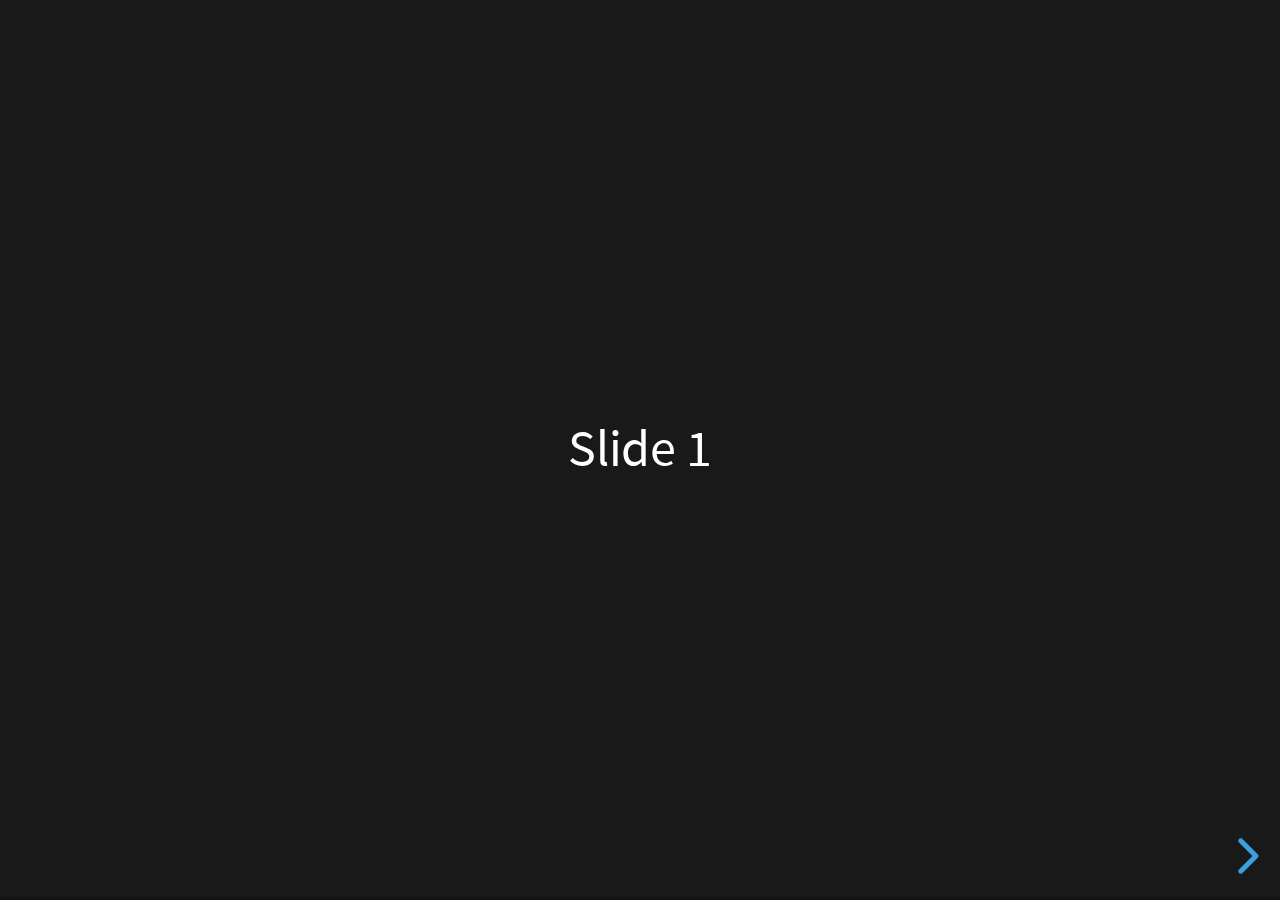
<file: reveal.js-master/index.html>
<!doctype html>
<html lang="en">
	<head>
		<meta charset="utf-8">
		<meta name="viewport" content="width=device-width, initial-scale=1.0, maximum-scale=1.0, user-scalable=no">

		<title>reveal.js</title>

		<link rel="stylesheet" href="dist/reset.css">
		<link rel="stylesheet" href="dist/reveal.css">
		<link rel="stylesheet" href="dist/theme/black.css">

		<!-- Theme used for syntax highlighted code -->
		<link rel="stylesheet" href="plugin/highlight/monokai.css">
	</head>
	<body>
		<div class="reveal">
			<div class="slides">
				<section>Slide 1</section>
				<section>Slide 2</section>
			</div>
		</div>

		<script src="dist/reveal.js"></script>
		<script src="plugin/notes/notes.js"></script>
		<script src="plugin/markdown/markdown.js"></script>
		<script src="plugin/highlight/highlight.js"></script>
		<script>
			// More info about initialization & config:
			// - https://revealjs.com/initialization/
			// - https://revealjs.com/config/
			Reveal.initialize({
				hash: true,

				// Learn about plugins: https://revealjs.com/plugins/
				plugins: [ RevealMarkdown, RevealHighlight, RevealNotes ]
			});
		</script>
	</body>
</html>
</file>
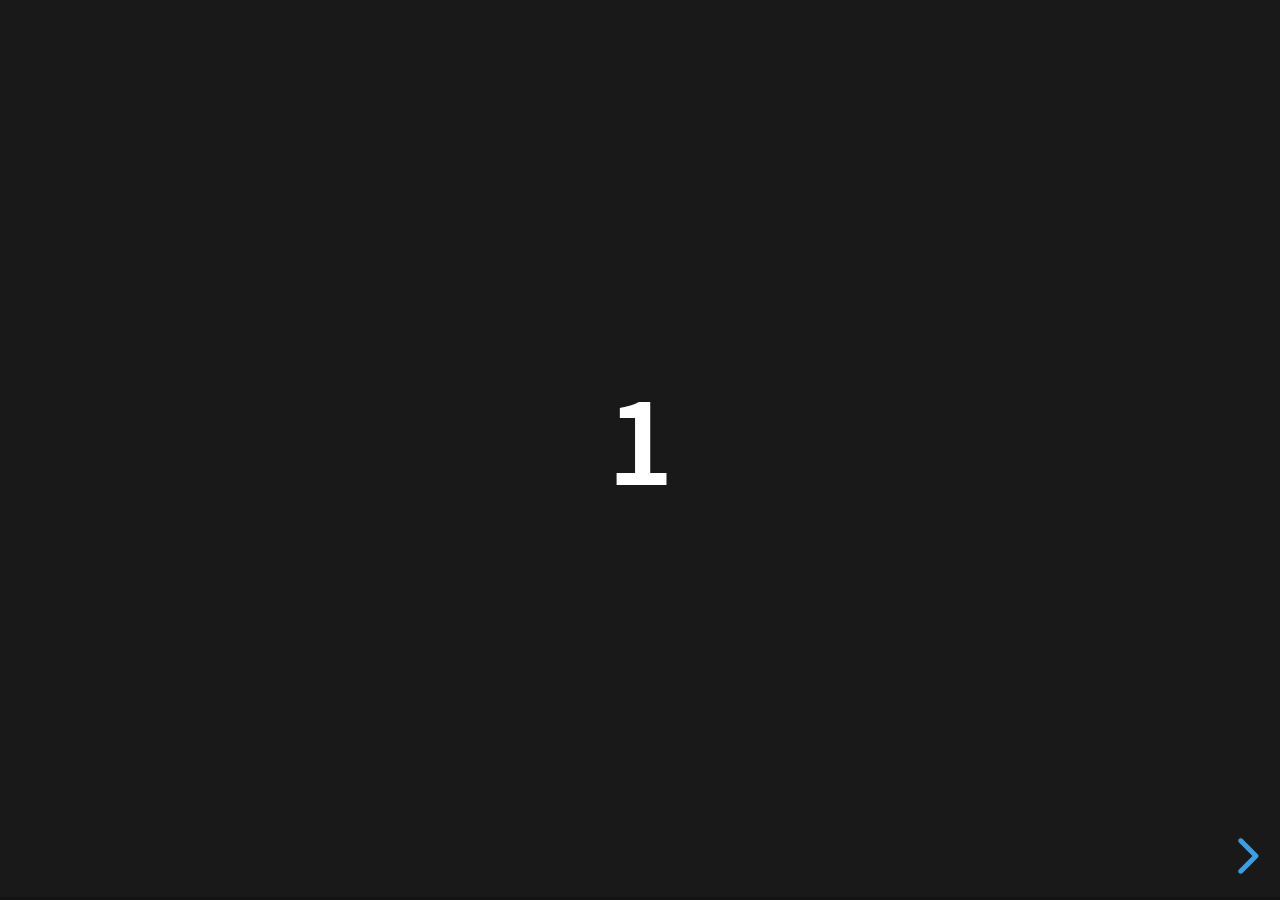
<file: reveal.js-master/examples/500-slides.html>
<!doctype html>
<html lang="en">
	<head>
		<meta charset="utf-8">

		<title>reveal.js - 500 slides</title>

		<meta name="viewport" content="width=device-width, initial-scale=1.0, maximum-scale=1.0, user-scalable=no">

		<link rel="stylesheet" href="../dist/reveal.css">
		<link rel="stylesheet" href="../dist/theme/black.css">
	</head>

	<body>
		<div class="reveal">
			<div class="slides">
				<section><h1>1</h1></section>
				<section><h1>2</h1></section>
				<section><h1>3</h1></section>
				<section><h1>4</h1></section>
				<section><h1>5</h1></section>
				<section><h1>6</h1></section>
				<section><h1>7</h1></section>
				<section><h1>8</h1></section>
				<section><h1>9</h1></section>
				<section><h1>10</h1></section>
				<section><h1>11</h1></section>
				<section><h1>12</h1></section>
				<section><h1>13</h1></section>
				<section><h1>14</h1></section>
				<section><h1>15</h1></section>
				<section><h1>16</h1></section>
				<section><h1>17</h1></section>
				<section><h1>18</h1></section>
				<section><h1>19</h1></section>
				<section><h1>20</h1></section>
				<section><h1>21</h1></section>
				<section><h1>22</h1></section>
				<section><h1>23</h1></section>
				<section><h1>24</h1></section>
				<section><h1>25</h1></section>
				<section><h1>26</h1></section>
				<section><h1>27</h1></section>
				<section><h1>28</h1></section>
				<section><h1>29</h1></section>
				<section><h1>30</h1></section>
				<section><h1>31</h1></section>
				<section><h1>32</h1></section>
				<section><h1>33</h1></section>
				<section><h1>34</h1></section>
				<section><h1>35</h1></section>
				<section><h1>36</h1></section>
				<section><h1>37</h1></section>
				<section><h1>38</h1></section>
				<section><h1>39</h1></section>
				<section><h1>40</h1></section>
				<section><h1>41</h1></section>
				<section><h1>42</h1></section>
				<section><h1>43</h1></section>
				<section><h1>44</h1></section>
				<section><h1>45</h1></section>
				<section><h1>46</h1></section>
				<section><h1>47</h1></section>
				<section><h1>48</h1></section>
				<section><h1>49</h1></section>
				<section><h1>50</h1></section>
				<section><h1>51</h1></section>
				<section><h1>52</h1></section>
				<section><h1>53</h1></section>
				<section><h1>54</h1></section>
				<section><h1>55</h1></section>
				<section><h1>56</h1></section>
				<section><h1>57</h1></section>
				<section><h1>58</h1></section>
				<section><h1>59</h1></section>
				<section><h1>60</h1></section>
				<section><h1>61</h1></section>
				<section><h1>62</h1></section>
				<section><h1>63</h1></section>
				<section><h1>64</h1></section>
				<section><h1>65</h1></section>
				<section><h1>66</h1></section>
				<section><h1>67</h1></section>
				<section><h1>68</h1></section>
				<section><h1>69</h1></section>
				<section><h1>70</h1></section>
				<section><h1>71</h1></section>
				<section><h1>72</h1></section>
				<section><h1>73</h1></section>
				<section><h1>74</h1></section>
				<section><h1>75</h1></section>
				<section><h1>76</h1></section>
				<section><h1>77</h1></section>
				<section><h1>78</h1></section>
				<section><h1>79</h1></section>
				<section><h1>80</h1></section>
				<section><h1>81</h1></section>
				<section><h1>82</h1></section>
				<section><h1>83</h1></section>
				<section><h1>84</h1></section>
				<section><h1>85</h1></section>
				<section><h1>86</h1></section>
				<section><h1>87</h1></section>
				<section><h1>88</h1></section>
				<section><h1>89</h1></section>
				<section><h1>90</h1></section>
				<section><h1>91</h1></section>
				<section><h1>92</h1></section>
				<section><h1>93</h1></section>
				<section><h1>94</h1></section>
				<section><h1>95</h1></section>
				<section><h1>96</h1></section>
				<section><h1>97</h1></section>
				<section><h1>98</h1></section>
				<section><h1>99</h1></section>
				<section><h1>100</h1></section>
				<section><h1>101</h1></section>
				<section><h1>102</h1></section>
				<section><h1>103</h1></section>
				<section><h1>104</h1></section>
				<section><h1>105</h1></section>
				<section><h1>106</h1></section>
				<section><h1>107</h1></section>
				<section><h1>108</h1></section>
				<section><h1>109</h1></section>
				<section><h1>110</h1></section>
				<section><h1>111</h1></section>
				<section><h1>112</h1></section>
				<section><h1>113</h1></section>
				<section><h1>114</h1></section>
				<section><h1>115</h1></section>
				<section><h1>116</h1></section>
				<section><h1>117</h1></section>
				<section><h1>118</h1></section>
				<section><h1>119</h1></section>
				<section><h1>120</h1></section>
				<section><h1>121</h1></section>
				<section><h1>122</h1></section>
				<section><h1>123</h1></section>
				<section><h1>124</h1></section>
				<section><h1>125</h1></section>
				<section><h1>126</h1></section>
				<section><h1>127</h1></section>
				<section><h1>128</h1></section>
				<section><h1>129</h1></section>
				<section><h1>130</h1></section>
				<section><h1>131</h1></section>
				<section><h1>132</h1></section>
				<section><h1>133</h1></section>
				<section><h1>134</h1></section>
				<section><h1>135</h1></section>
				<section><h1>136</h1></section>
				<section><h1>137</h1></section>
				<section><h1>138</h1></section>
				<section><h1>139</h1></section>
				<section><h1>140</h1></section>
				<section><h1>141</h1></section>
				<section><h1>142</h1></section>
				<section><h1>143</h1></section>
				<section><h1>144</h1></section>
				<section><h1>145</h1></section>
				<section><h1>146</h1></section>
				<section><h1>147</h1></section>
				<section><h1>148</h1></section>
				<section><h1>149</h1></section>
				<section><h1>150</h1></section>
				<section><h1>151</h1></section>
				<section><h1>152</h1></section>
				<section><h1>153</h1></section>
				<section><h1>154</h1></section>
				<section><h1>155</h1></section>
				<section><h1>156</h1></section>
				<section><h1>157</h1></section>
				<section><h1>158</h1></section>
				<section><h1>159</h1></section>
				<section><h1>160</h1></section>
				<section><h1>161</h1></section>
				<section><h1>162</h1></section>
				<section><h1>163</h1></section>
				<section><h1>164</h1></section>
				<section><h1>165</h1></section>
				<section><h1>166</h1></section>
				<section><h1>167</h1></section>
				<section><h1>168</h1></section>
				<section><h1>169</h1></section>
				<section><h1>170</h1></section>
				<section><h1>171</h1></section>
				<section><h1>172</h1></section>
				<section><h1>173</h1></section>
				<section><h1>174</h1></section>
				<section><h1>175</h1></section>
				<section><h1>176</h1></section>
				<section><h1>177</h1></section>
				<section><h1>178</h1></section>
				<section><h1>179</h1></section>
				<section><h1>180</h1></section>
				<section><h1>181</h1></section>
				<section><h1>182</h1></section>
				<section><h1>183</h1></section>
				<section><h1>184</h1></section>
				<section><h1>185</h1></section>
				<section><h1>186</h1></section>
				<section><h1>187</h1></section>
				<section><h1>188</h1></section>
				<section><h1>189</h1></section>
				<section><h1>190</h1></section>
				<section><h1>191</h1></section>
				<section><h1>192</h1></section>
				<section><h1>193</h1></section>
				<section><h1>194</h1></section>
				<section><h1>195</h1></section>
				<section><h1>196</h1></section>
				<section><h1>197</h1></section>
				<section><h1>198</h1></section>
				<section><h1>199</h1></section>
				<section><h1>200</h1></section>
				<section><h1>201</h1></section>
				<section><h1>202</h1></section>
				<section><h1>203</h1></section>
				<section><h1>204</h1></section>
				<section><h1>205</h1></section>
				<section><h1>206</h1></section>
				<section><h1>207</h1></section>
				<section><h1>208</h1></section>
				<section><h1>209</h1></section>
				<section><h1>210</h1></section>
				<section><h1>211</h1></section>
				<section><h1>212</h1></section>
				<section><h1>213</h1></section>
				<section><h1>214</h1></section>
				<section><h1>215</h1></section>
				<section><h1>216</h1></section>
				<section><h1>217</h1></section>
				<section><h1>218</h1></section>
				<section><h1>219</h1></section>
				<section><h1>220</h1></section>
				<section><h1>221</h1></section>
				<section><h1>222</h1></section>
				<section><h1>223</h1></section>
				<section><h1>224</h1></section>
				<section><h1>225</h1></section>
				<section><h1>226</h1></section>
				<section><h1>227</h1></section>
				<section><h1>228</h1></section>
				<section><h1>229</h1></section>
				<section><h1>230</h1></section>
				<section><h1>231</h1></section>
				<section><h1>232</h1></section>
				<section><h1>233</h1></section>
				<section><h1>234</h1></section>
				<section><h1>235</h1></section>
				<section><h1>236</h1></section>
				<section><h1>237</h1></section>
				<section><h1>238</h1></section>
				<section><h1>239</h1></section>
				<section><h1>240</h1></section>
				<section><h1>241</h1></section>
				<section><h1>242</h1></section>
				<section><h1>243</h1></section>
				<section><h1>244</h1></section>
				<section><h1>245</h1></section>
				<section><h1>246</h1></section>
				<section><h1>247</h1></section>
				<section><h1>248</h1></section>
				<section><h1>249</h1></section>
				<section><h1>250</h1></section>
				<section><h1>251</h1></section>
				<section><h1>252</h1></section>
				<section><h1>253</h1></section>
				<section><h1>254</h1></section>
				<section><h1>255</h1></section>
				<section><h1>256</h1></section>
				<section><h1>257</h1></section>
				<section><h1>258</h1></section>
				<section><h1>259</h1></section>
				<section><h1>260</h1></section>
				<section><h1>261</h1></section>
				<section><h1>262</h1></section>
				<section><h1>263</h1></section>
				<section><h1>264</h1></section>
				<section><h1>265</h1></section>
				<section><h1>266</h1></section>
				<section><h1>267</h1></section>
				<section><h1>268</h1></section>
				<section><h1>269</h1></section>
				<section><h1>270</h1></section>
				<section><h1>271</h1></section>
				<section><h1>272</h1></section>
				<section><h1>273</h1></section>
				<section><h1>274</h1></section>
				<section><h1>275</h1></section>
				<section><h1>276</h1></section>
				<section><h1>277</h1></section>
				<section><h1>278</h1></section>
				<section><h1>279</h1></section>
				<section><h1>280</h1></section>
				<section><h1>281</h1></section>
				<section><h1>282</h1></section>
				<section><h1>283</h1></section>
				<section><h1>284</h1></section>
				<section><h1>285</h1></section>
				<section><h1>286</h1></section>
				<section><h1>287</h1></section>
				<section><h1>288</h1></section>
				<section><h1>289</h1></section>
				<section><h1>290</h1></section>
				<section><h1>291</h1></section>
				<section><h1>292</h1></section>
				<section><h1>293</h1></section>
				<section><h1>294</h1></section>
				<section><h1>295</h1></section>
				<section><h1>296</h1></section>
				<section><h1>297</h1></section>
				<section><h1>298</h1></section>
				<section><h1>299</h1></section>
				<section><h1>300</h1></section>
				<section><h1>301</h1></section>
				<section><h1>302</h1></section>
				<section><h1>303</h1></section>
				<section><h1>304</h1></section>
				<section><h1>305</h1></section>
				<section><h1>306</h1></section>
				<section><h1>307</h1></section>
				<section><h1>308</h1></section>
				<section><h1>309</h1></section>
				<section><h1>310</h1></section>
				<section><h1>311</h1></section>
				<section><h1>312</h1></section>
				<section><h1>313</h1></section>
				<section><h1>314</h1></section>
				<section><h1>315</h1></section>
				<section><h1>316</h1></section>
				<section><h1>317</h1></section>
				<section><h1>318</h1></section>
				<section><h1>319</h1></section>
				<section><h1>320</h1></section>
				<section><h1>321</h1></section>
				<section><h1>322</h1></section>
				<section><h1>323</h1></section>
				<section><h1>324</h1></section>
				<section><h1>325</h1></section>
				<section><h1>326</h1></section>
				<section><h1>327</h1></section>
				<section><h1>328</h1></section>
				<section><h1>329</h1></section>
				<section><h1>330</h1></section>
				<section><h1>331</h1></section>
				<section><h1>332</h1></section>
				<section><h1>333</h1></section>
				<section><h1>334</h1></section>
				<section><h1>335</h1></section>
				<section><h1>336</h1></section>
				<section><h1>337</h1></section>
				<section><h1>338</h1></section>
				<section><h1>339</h1></section>
				<section><h1>340</h1></section>
				<section><h1>341</h1></section>
				<section><h1>342</h1></section>
				<section><h1>343</h1></section>
				<section><h1>344</h1></section>
				<section><h1>345</h1></section>
				<section><h1>346</h1></section>
				<section><h1>347</h1></section>
				<section><h1>348</h1></section>
				<section><h1>349</h1></section>
				<section><h1>350</h1></section>
				<section><h1>351</h1></section>
				<section><h1>352</h1></section>
				<section><h1>353</h1></section>
				<section><h1>354</h1></section>
				<section><h1>355</h1></section>
				<section><h1>356</h1></section>
				<section><h1>357</h1></section>
				<section><h1>358</h1></section>
				<section><h1>359</h1></section>
				<section><h1>360</h1></section>
				<section><h1>361</h1></section>
				<section><h1>362</h1></section>
				<section><h1>363</h1></section>
				<section><h1>364</h1></section>
				<section><h1>365</h1></section>
				<section><h1>366</h1></section>
				<section><h1>367</h1></section>
				<section><h1>368</h1></section>
				<section><h1>369</h1></section>
				<section><h1>370</h1></section>
				<section><h1>371</h1></section>
				<section><h1>372</h1></section>
				<section><h1>373</h1></section>
				<section><h1>374</h1></section>
				<section><h1>375</h1></section>
				<section><h1>376</h1></section>
				<section><h1>377</h1></section>
				<section><h1>378</h1></section>
				<section><h1>379</h1></section>
				<section><h1>380</h1></section>
				<section><h1>381</h1></section>
				<section><h1>382</h1></section>
				<section><h1>383</h1></section>
				<section><h1>384</h1></section>
				<section><h1>385</h1></section>
				<section><h1>386</h1></section>
				<section><h1>387</h1></section>
				<section><h1>388</h1></section>
				<section><h1>389</h1></section>
				<section><h1>390</h1></section>
				<section><h1>391</h1></section>
				<section><h1>392</h1></section>
				<section><h1>393</h1></section>
				<section><h1>394</h1></section>
				<section><h1>395</h1></section>
				<section><h1>396</h1></section>
				<section><h1>397</h1></section>
				<section><h1>398</h1></section>
				<section><h1>399</h1></section>
				<section><h1>400</h1></section>
				<section><h1>401</h1></section>
				<section><h1>402</h1></section>
				<section><h1>403</h1></section>
				<section><h1>404</h1></section>
				<section><h1>405</h1></section>
				<section><h1>406</h1></section>
				<section><h1>407</h1></section>
				<section><h1>408</h1></section>
				<section><h1>409</h1></section>
				<section><h1>410</h1></section>
				<section><h1>411</h1></section>
				<section><h1>412</h1></section>
				<section><h1>413</h1></section>
				<section><h1>414</h1></section>
				<section><h1>415</h1></section>
				<section><h1>416</h1></section>
				<section><h1>417</h1></section>
				<section><h1>418</h1></section>
				<section><h1>419</h1></section>
				<section><h1>420</h1></section>
				<section><h1>421</h1></section>
				<section><h1>422</h1></section>
				<section><h1>423</h1></section>
				<section><h1>424</h1></section>
				<section><h1>425</h1></section>
				<section><h1>426</h1></section>
				<section><h1>427</h1></section>
				<section><h1>428</h1></section>
				<section><h1>429</h1></section>
				<section><h1>430</h1></section>
				<section><h1>431</h1></section>
				<section><h1>432</h1></section>
				<section><h1>433</h1></section>
				<section><h1>434</h1></section>
				<section><h1>435</h1></section>
				<section><h1>436</h1></section>
				<section><h1>437</h1></section>
				<section><h1>438</h1></section>
				<section><h1>439</h1></section>
				<section><h1>440</h1></section>
				<section><h1>441</h1></section>
				<section><h1>442</h1></section>
				<section><h1>443</h1></section>
				<section><h1>444</h1></section>
				<section><h1>445</h1></section>
				<section><h1>446</h1></section>
				<section><h1>447</h1></section>
				<section><h1>448</h1></section>
				<section><h1>449</h1></section>
				<section><h1>450</h1></section>
				<section><h1>451</h1></section>
				<section><h1>452</h1></section>
				<section><h1>453</h1></section>
				<section><h1>454</h1></section>
				<section><h1>455</h1></section>
				<section><h1>456</h1></section>
				<section><h1>457</h1></section>
				<section><h1>458</h1></section>
				<section><h1>459</h1></section>
				<section><h1>460</h1></section>
				<section><h1>461</h1></section>
				<section><h1>462</h1></section>
				<section><h1>463</h1></section>
				<section><h1>464</h1></section>
				<section><h1>465</h1></section>
				<section><h1>466</h1></section>
				<section><h1>467</h1></section>
				<section><h1>468</h1></section>
				<section><h1>469</h1></section>
				<section><h1>470</h1></section>
				<section><h1>471</h1></section>
				<section><h1>472</h1></section>
				<section><h1>473</h1></section>
				<section><h1>474</h1></section>
				<section><h1>475</h1></section>
				<section><h1>476</h1></section>
				<section><h1>477</h1></section>
				<section><h1>478</h1></section>
				<section><h1>479</h1></section>
				<section><h1>480</h1></section>
				<section><h1>481</h1></section>
				<section><h1>482</h1></section>
				<section><h1>483</h1></section>
				<section><h1>484</h1></section>
				<section><h1>485</h1></section>
				<section><h1>486</h1></section>
				<section><h1>487</h1></section>
				<section><h1>488</h1></section>
				<section><h1>489</h1></section>
				<section><h1>490</h1></section>
				<section><h1>491</h1></section>
				<section><h1>492</h1></section>
				<section><h1>493</h1></section>
				<section><h1>494</h1></section>
				<section><h1>495</h1></section>
				<section><h1>496</h1></section>
				<section><h1>497</h1></section>
				<section><h1>498</h1></section>
				<section><h1>499</h1></section>
			</div>
		</div>

		<script src="../dist/reveal.js"></script>
		<script>
			Reveal.initialize({
				transition: 'linear'
			});
		</script>
	</body>
</html>
</file>
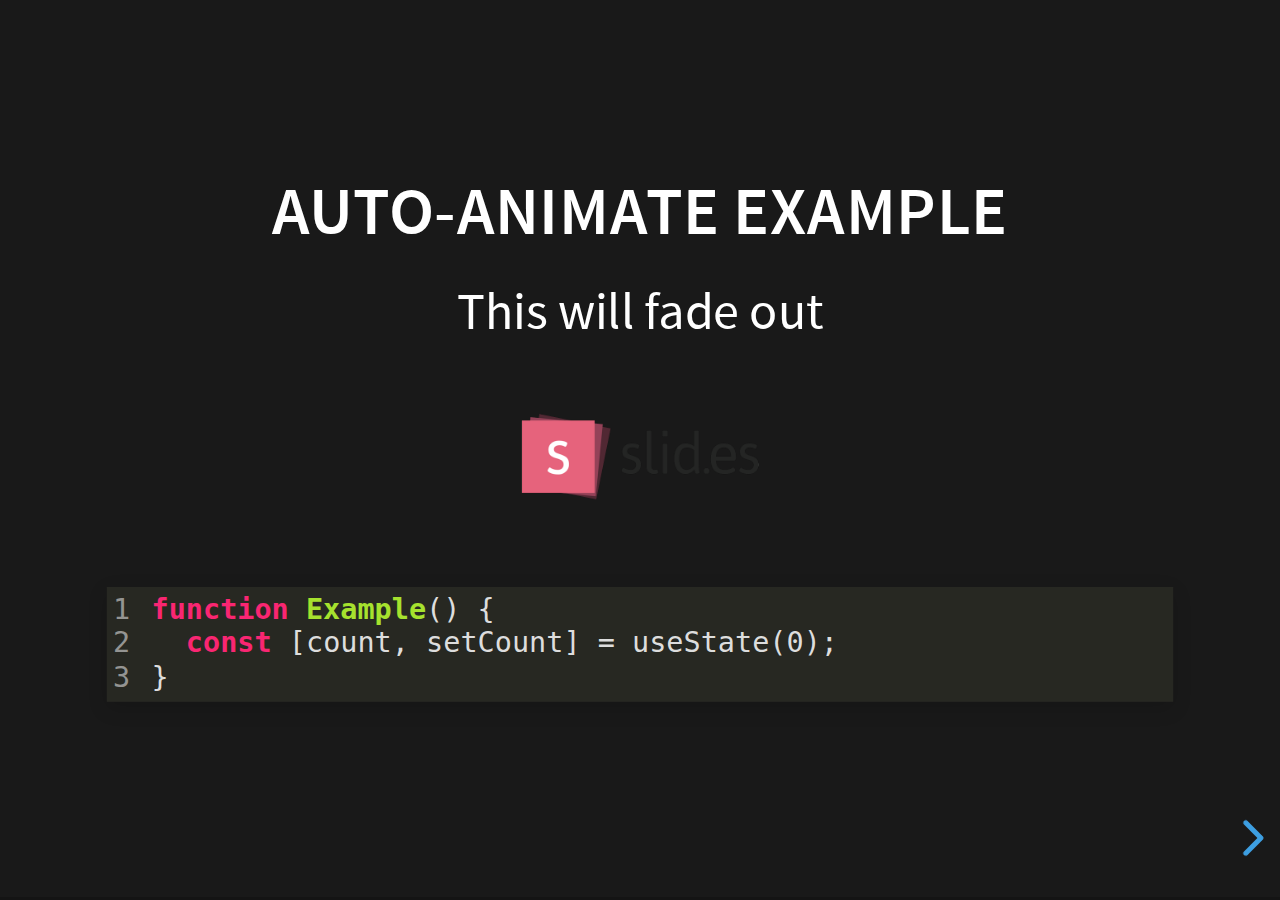
<file: reveal.js-master/examples/auto-animate.html>
<!doctype html>
<html lang="en">

	<head>
		<meta charset="utf-8">

		<title>reveal.js - Auto Animate</title>

		<meta name="viewport" content="width=device-width, initial-scale=1.0, maximum-scale=1.0, user-scalable=no">

		<link rel="stylesheet" href="../dist/reveal.css">
		<link rel="stylesheet" href="../dist/theme/black.css" id="theme">
		<link rel="stylesheet" href="../plugin/highlight/monokai.css">
	</head>

	<body>

		<div class="reveal">

			<div class="slides">
				<section data-auto-animate data-auto-animate-unmatched="fade">
					<h3>Auto-Animate Example</h3>
					<p>This will fade out</p>
					<img src="assets/image1.png" style="height: 100px;">
					<pre data-id="code"><code data-line-numbers class="hljs" data-trim>
						function Example() {
						  const [count, setCount] = useState(0);
						}
					</code></pre>
				</section>
				<section data-auto-animate data-auto-animate-unmatched="fade">
					<h3>Auto-Animate Example</h3>
					<p style="opacity: 0.2; margin-top: 100px;">This will fade out</p>
					<p>This element is unmatched</p>
					<img src="assets/image1.png" style="height: 150px;">
					<pre data-id="code"><code data-line-numbers class="hljs" data-trim>
						function Example() {
						  New line!
						  const [count, setCount] = useState(0);
						}
					</code></pre>
				</section>

				<section data-auto-animate>
					<p data-id="text-props" style="background: #555; line-height: 1em; letter-spacing: 0em;">Line Height & Letter Spacing</p>
				</section>
				<section data-auto-animate>
					<p data-id="text-props" style="background: #555; line-height: 3em; letter-spacing: 0.2em;">Line Height & Letter Spacing</p>
				</section>

				<section>
					<section data-auto-animate>
						<pre data-id="code"><code data-line-numbers class="hljs" data-trim>
							import React, { useState } from 'react';

							function Example() {
							  const [count, setCount] = useState(0);

							  return (
							    ...
							  );
							}
						</code></pre>
					</section>
					<section data-auto-animate>
						<pre data-id="code"><code data-line-numbers class="hljs" data-trim>
							function Example() {
							  const [count, setCount] = useState(0);

							  return (
							    &lt;div&gt;
							      &lt;p&gt;You clicked {count} times&lt;/p&gt;
							      &lt;button onClick={() =&gt; setCount(count + 1)}&gt;
							        Click me
							      &lt;/button&gt;
							    &lt;/div&gt;
							  );
							}
						</code></pre>
					</section>
					<section data-auto-animate>
						<pre data-id="code"><code data-line-numbers class="hljs" data-trim>
							function Example() {
							  // A comment!
							  const [count, setCount] = useState(0);

							  return (
							    &lt;div&gt;
							      &lt;p&gt;You clicked {count} times&lt;/p&gt;
							      &lt;button onClick={() =&gt; setCount(count + 1)}&gt;
							        Click me
							      &lt;/button&gt;
							    &lt;/div&gt;
							  );
							}
						</code></pre>
					</section>
				</section>

				<section>
					<section data-auto-animate>
						<h3>Swapping list items</h3>
						<ul>
							<li>One</li>
							<li>Two</li>
							<li>Three</li>
						</ul>
					</section>
					<section data-auto-animate>
						<h3>Swapping list items</h3>
						<ul>
							<li>Two</li>
							<li>One</li>
							<li>Three</li>
						</ul>
					</section>
					<section data-auto-animate>
						<h3>Swapping list items</h3>
						<ul>
							<li>Two</li>
							<li>Three</li>
							<li>One</li>
						</ul>
					</section>
				</section>

				<section data-auto-animate style="height: 600px">
					<h3 style="opacity: 0.3; font-size: 18px;">SLIDE 1</h3>
					<h2 data-id="title" style="margin-top: 260px;">Animate Anything</h2>
					<div data-id="1" style="background: white; position: absolute; top: 150px; left: 16%; width: 60px; height: 60px;"></div>
					<div data-id="2" style="background: white; position: absolute; top: 150px; left: 36%; width: 60px; height: 60px;"></div>
					<div data-id="3" style="background: white; position: absolute; top: 150px; left: 56%; width: 60px; height: 60px;"></div>
					<div data-id="4" style="background: white; position: absolute; top: 150px; left: 76%; width: 60px; height: 60px;"></div>
				</section>
				<section data-auto-animate style="height: 600px">
					<h3 style="opacity: 0.3; font-size: 18px;">SLIDE 2</h3>
					<h2 data-id="title" style="margin-top: 500px">With Auto Animate</h2>
					<div data-id="1" style="background: cyan; position: absolute; bottom: 190px; left: 16%; width: 60px; height: 60px;"></div>
					<div data-id="2" style="background: magenta; position: absolute; bottom: 190px; left: 36%; width: 60px; height: 160px;"></div>
					<div data-id="3" style="background: yellow; position: absolute; bottom: 190px; left: 56%; width: 60px; height: 260px;"></div>
					<div data-id="4" style="background: red; position: absolute; bottom: 190px; left: 76%; width: 60px; height: 360px;"></div>
				</section>
				<section data-auto-animate style="height: 600px">
					<h3 style="opacity: 0.3; font-size: 18px;">SLIDE 3</h3>
					<h2 data-id="title" style="margin-top: 500px; opacity: 0;">With Auto Animate</h2>
					<div data-id="1" style="background: cyan; position: absolute; top: 50%; left: 50%; width: 400px; height: 400px; margin: -200px 0 0 -200px; border-radius: 400px;"></div>
					<div data-id="2" style="background: magenta; position: absolute; top: 50%; left: 50%; width: 300px; height: 300px; margin: -150px 0 0 -150px; border-radius: 400px;"></div>
					<div data-id="3" style="background: yellow; position: absolute; top: 50%; left: 50%; width: 200px; height: 200px; margin: -100px 0 0 -100px; border-radius: 400px;"></div>
					<div data-id="4" style="background: red; position: absolute; top: 50%; left: 50%; width: 100px; height: 100px; margin: -50px 0 0 -50px; border-radius: 400px;"></div>
				</section>
				<section data-auto-animate style="height: 600px">
					<h3 style="opacity: 0.3; font-size: 18px;">SLIDE 3</h3>
					<h2 data-id="title" style="margin-top: 500px; opacity: 0;">With Auto Animate</h2>
					<div data-id="1" style="background: red; position: absolute; top: 250px; left: 16%; width: 60px; height: 60px;"></div>
					<div data-id="2" style="background: yellow; position: absolute; top: 250px; left: 36%; width: 60px; height: 60px;"></div>
					<div data-id="3" style="background: magenta; position: absolute; top: 250px; left: 56%; width: 60px; height: 60px;"></div>
					<div data-id="4" style="background: cyan; position: absolute; top: 250px; left: 76%; width: 60px; height: 60px;"></div>
				</section>

				<section data-auto-animate data-auto-animate-id="a">
					<h2>data-auto-animate-id="a"</h2>
					<h3>A1</h3>
				</section>
				<section data-auto-animate data-auto-animate-id="a">
					<h2>data-auto-animate-id="a"</h2>
					<h3>A1</h3>
					<h3>A2</h3>
				</section>
				<section data-auto-animate data-auto-animate-id="b">
					<h2>data-auto-animate-id="b"</h2>
					<h3>B1</h3>
				</section>
				<section data-auto-animate data-auto-animate-id="b">
					<h2>data-auto-animate-id="b"</h2>
					<h3>B1</h3>
					<h3>B2</h3>
				</section>

				<section>
					<section id="stacked-slide-1" data-auto-animate>
						<a href="#/stacked-slide-1">Slide 1</a><br>
						<a href="#/stacked-slide-2">Slide 2</a><br>
						<a href="#/stacked-slide-3">Slide 3</a><br>
						<a href="#/stacked-slide-4">Slide 4</a><br>
						<div data-id="anim" style="background: indigo; padding: 8px; width: 50px; height: 50px; position: absolute; left: 0px;">A</div>
					</section>
					<section id="stacked-slide-2" data-auto-animate>
						<a href="#/stacked-slide-1">Slide 1</a><br>
						<a href="#/stacked-slide-2">Slide 2</a><br>
						<a href="#/stacked-slide-3">Slide 3</a><br>
						<a href="#/stacked-slide-4">Slide 4</a><br>
						<div data-id="anim" style="background: indigo; padding: 8px; width: 50px; height: 50px; position: absolute; left: 25%;">A</div>
					</section>
					<section id="stacked-slide-3" data-auto-animate>
						<a href="#/stacked-slide-1">Slide 1</a><br>
						<a href="#/stacked-slide-2">Slide 2</a><br>
						<a href="#/stacked-slide-3">Slide 3</a><br>
						<a href="#/stacked-slide-4">Slide 4</a><br>
						<div data-id="anim" style="background: indigo; padding: 8px; width: 50px; height: 50px; position: absolute; left: 50%;">A</div>
					</section>
					<section id="stacked-slide-4" data-auto-animate>
						<a href="#/stacked-slide-1">Slide 1</a><br>
						<a href="#/stacked-slide-2">Slide 2</a><br>
						<a href="#/stacked-slide-3">Slide 3</a><br>
						<a href="#/stacked-slide-4">Slide 4</a><br>
						<div data-id="anim" style="background: indigo; padding: 8px; width: 50px; height: 50px; position: absolute; left: 75%;">A</div>
					</section>
				</section>

			</div>

		</div>

		<script src="../dist/reveal.js"></script>
		<script src="../plugin/highlight/highlight.js"></script>
		<script>
			Reveal.initialize({
				center: true,
				hash: true,
				plugins: [ RevealHighlight ]
			});
		</script>

	</body>
</html>
</file>
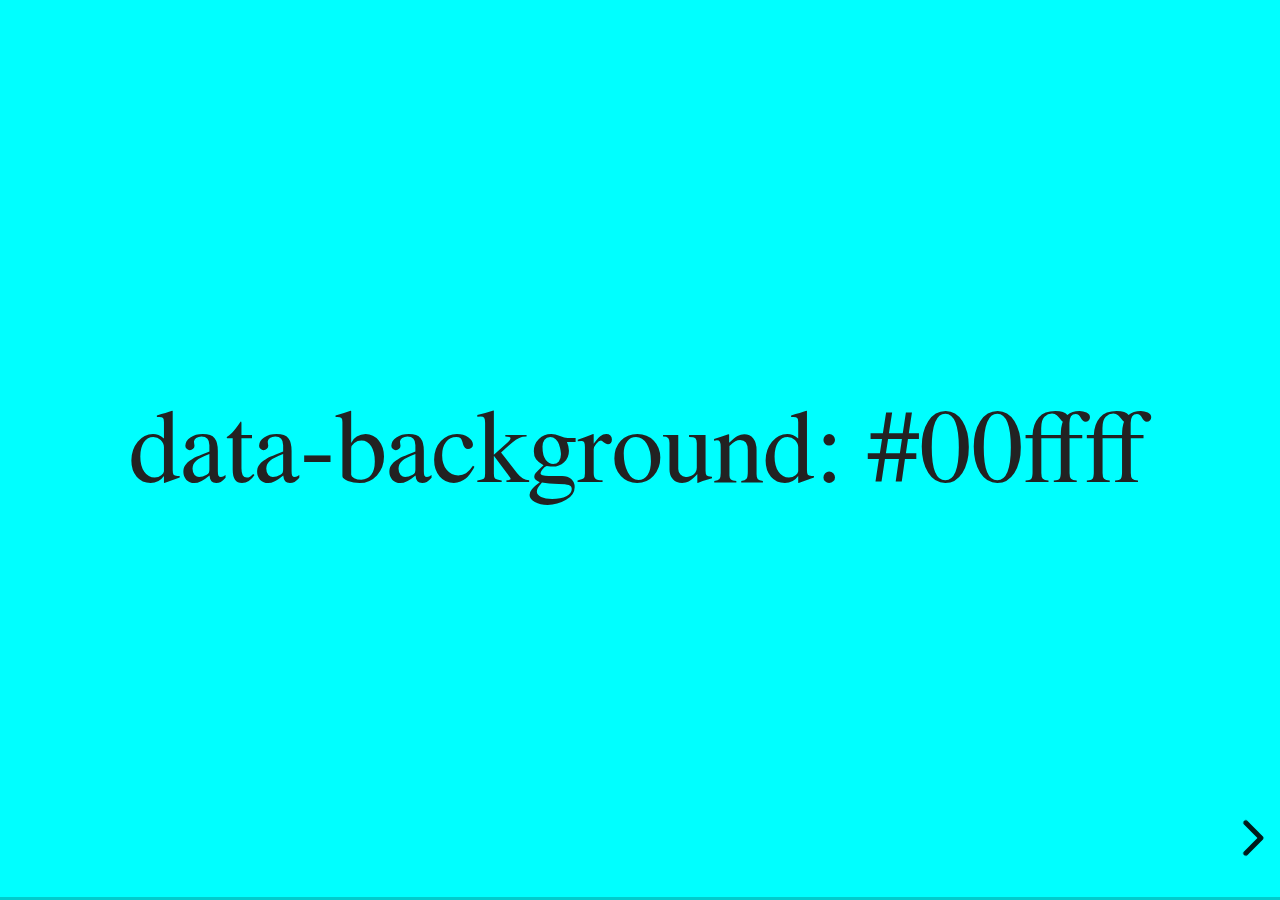
<file: reveal.js-master/examples/backgrounds.html>
<!doctype html>
<html lang="en">

	<head>
		<meta charset="utf-8">

		<title>reveal.js - Slide Backgrounds</title>

		<meta name="viewport" content="width=device-width, initial-scale=1.0, maximum-scale=1.0, user-scalable=no">

		<link rel="stylesheet" href="../dist/reveal.css">
		<link rel="stylesheet" href="../dist/theme/serif.css" id="theme">
		<style type="text/css" media="screen">
			.slides section.has-dark-background,
			.slides section.has-dark-background h2 {
				color: #fff;
			}
			.slides section.has-light-background,
			.slides section.has-light-background h2 {
				color: #222;
			}
		</style>
	</head>

	<body>

		<div class="reveal">

			<div class="slides">

				<section data-background="#00ffff">
					<h2>data-background: #00ffff</h2>
				</section>

				<section data-background="#bb00bb">
					<h2>data-background: #bb00bb</h2>
				</section>

				<section data-background-color="lightblue">
					<h2>data-background: lightblue</h2>
				</section>

				<section>
					<section data-background="#ff0000">
						<h2>data-background: #ff0000</h2>
					</section>
					<section data-background="rgba(0, 0, 0, 0.2)">
						<h2>data-background: rgba(0, 0, 0, 0.2)</h2>
					</section>
					<section data-background="salmon">
						<h2>data-background: salmon</h2>
					</section>
				</section>

				<section data-background="rgba(0, 100, 100, 0.2)">
					<section>
						<h2>Background applied to stack</h2>
					</section>
					<section>
						<h2>Background applied to stack</h2>
					</section>
					<section data-background="rgb(66, 66, 66)">
						<h2>Background applied to slide inside of stack</h2>
					</section>
				</section>

				<section data-background-transition="slide" data-background="assets/image1.png">
					<h2>Background image</h2>
				</section>

				<section>
					<section data-background-transition="slide" data-background="assets/image1.png">
						<h2>Background image</h2>
					</section>
					<section data-background-transition="slide" data-background="assets/image1.png">
						<h2>Background image</h2>
					</section>
				</section>

				<section data-background="assets/image2.png" data-background-size="100px" data-background-repeat="repeat" data-background-color="#111">
					<h2>Background image</h2>
					<pre>data-background-size="100px" data-background-repeat="repeat" data-background-color="#111"</pre>
				</section>

				<section data-background="#888888">
					<h2>Same background twice (1/2)</h2>
				</section>
				<section data-background="#888888">
					<h2>Same background twice (2/2)</h2>
				</section>

				<section data-background-video="https://s3.amazonaws.com/static.slid.es/site/homepage/v1/homepage-video-editor.mp4,https://s3.amazonaws.com/static.slid.es/site/homepage/v1/homepage-video-editor.webm">
					<h2>Video background</h2>
				</section>

				<section data-background-iframe="https://slides.com/news/make-better-presentations/embed?style=hidden&autoSlide=4000">
					<h2>Iframe background</h2>
				</section>

				<section>
					<section data-background="#417203">
						<h2>Same background twice vertical (1/2)</h2>
					</section>
					<section data-background="#417203">
						<h2>Same background twice vertical (2/2)</h2>
					</section>
				</section>

				<section data-background="#934f4d">
					<h2>Same background from horizontal to vertical (1/3)</h2>
				</section>
				<section>
					<section data-background="#934f4d">
						<h2>Same background from horizontal to vertical (2/3)</h2>
					</section>
					<section data-background="#934f4d">
						<h2>Same background from horizontal to vertical (3/3)</h2>
					</section>
				</section>

			</div>

		</div>

		<script src="../dist/reveal.js"></script>
		<script>

			// Full list of configuration options:
			// https://revealjs.revealjs.com/config/
			Reveal.initialize({
				center: true,

				transition: 'linear',
				// transitionSpeed: 'slow',
				// backgroundTransition: 'slide'
			});

		</script>

	</body>
</html>
</file>
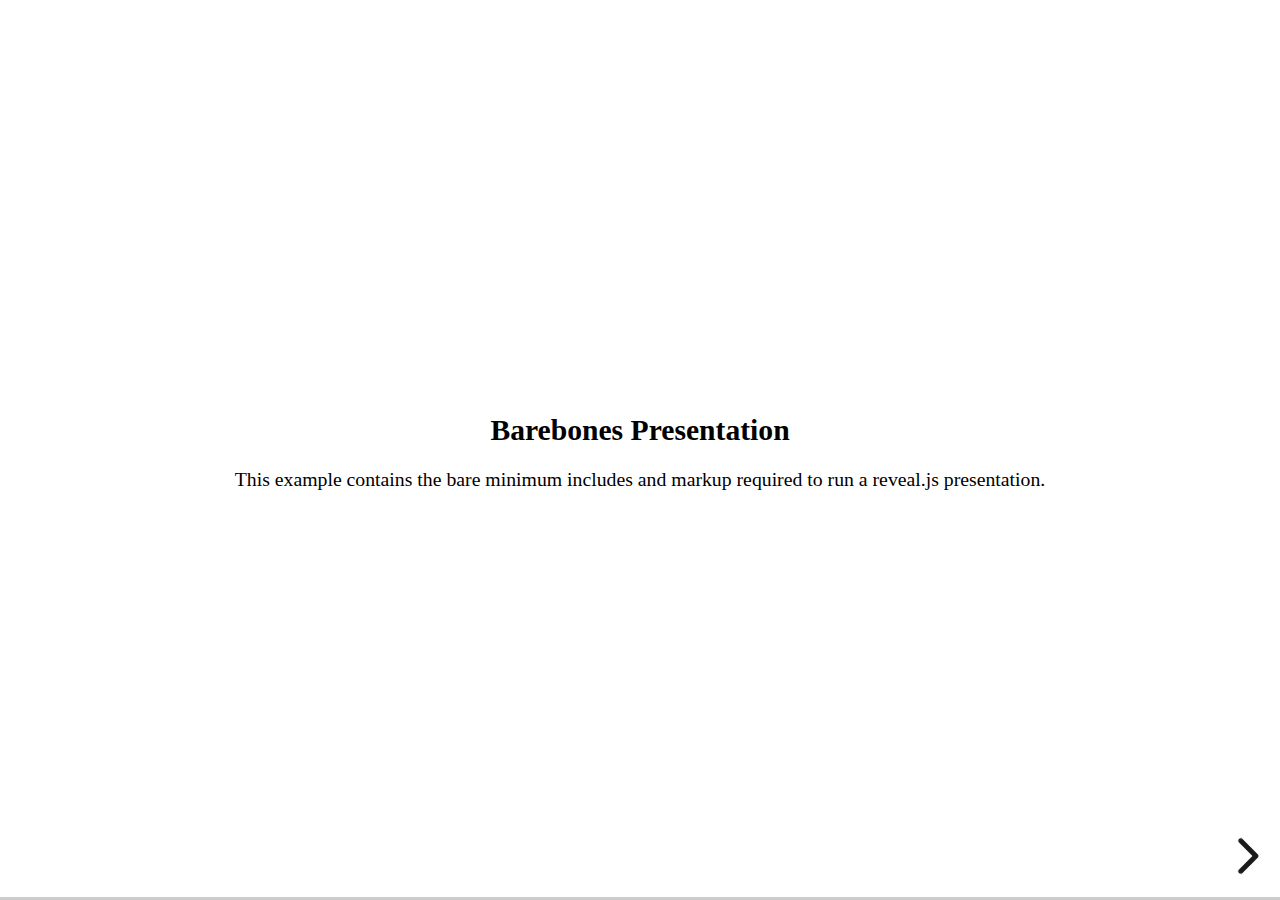
<file: reveal.js-master/examples/barebones.html>
<!doctype html>
<html lang="en">
	<head>
		<meta charset="utf-8">
		<title>reveal.js - Barebones</title>
		<link rel="stylesheet" href="../dist/reveal.css">
	</head>
	<body>

		<div class="reveal">
			<div class="slides">

				<section>
					<h2>Barebones Presentation</h2>
					<p>This example contains the bare minimum includes and markup required to run a reveal.js presentation.</p>
				</section>

				<section>
					<h2>No Theme</h2>
					<p>There's no theme included, so it will fall back on browser defaults.</p>
				</section>

			</div>
		</div>

		<script src="../dist/reveal.js"></script>
		<script>
			Reveal.initialize();
		</script>

	</body>
</html>
</file>
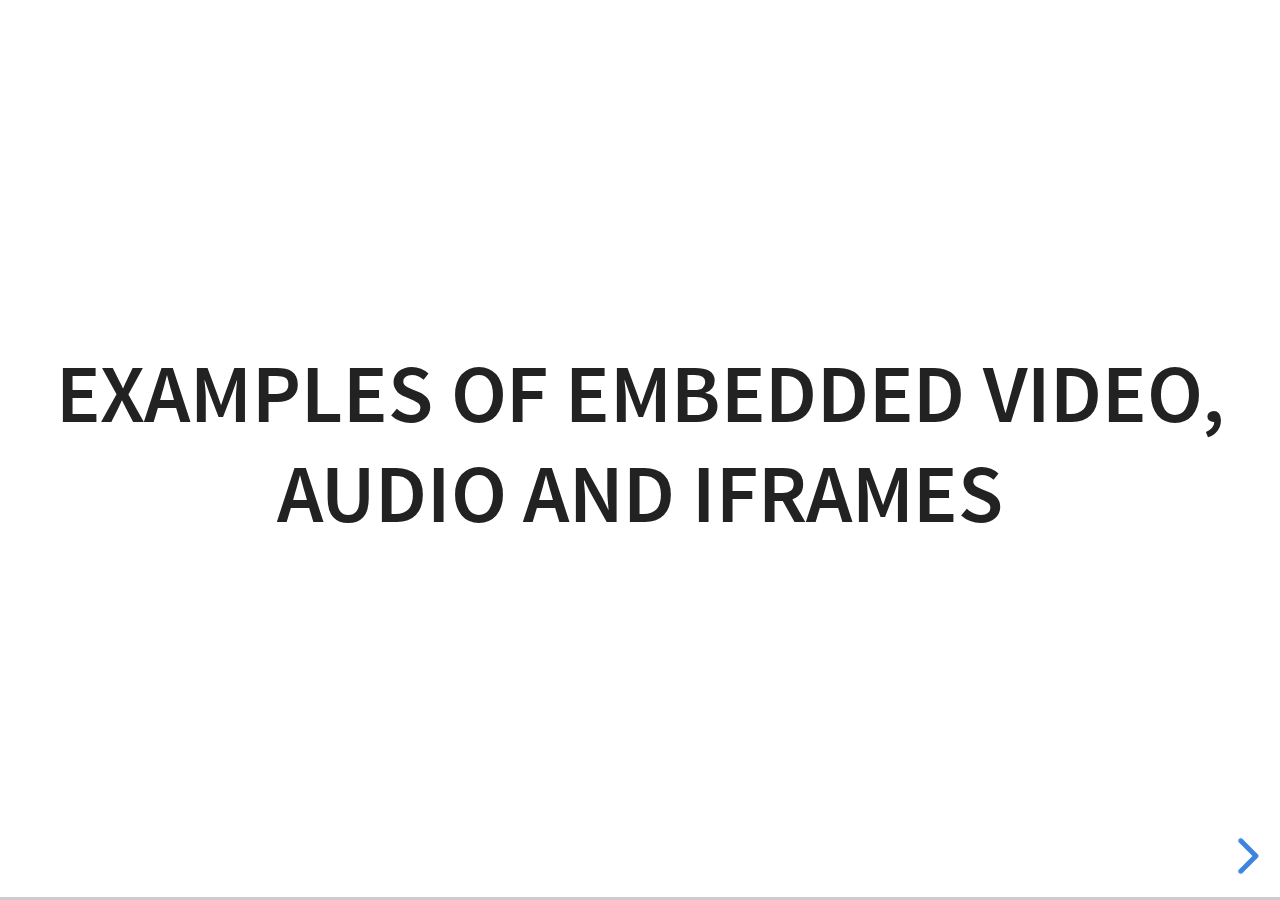
<file: reveal.js-master/examples/media.html>
<!doctype html>
<html lang="en">

	<head>
		<meta charset="utf-8">

		<title>reveal.js - Video, Audio and Iframes</title>

		<meta name="viewport" content="width=device-width, initial-scale=1.0, maximum-scale=1.0, user-scalable=no">

		<link rel="stylesheet" href="../dist/reveal.css">
		<link rel="stylesheet" href="../dist/theme/white.css" id="theme">
	</head>

	<body>

		<div class="reveal">

			<div class="slides">

				<section>
					<h2>Examples of embedded Video, Audio and Iframes</h2>
				</section>

				<section>
					<h2>Iframe</h2>
					<iframe data-autoplay width="700" height="540" src="https://slides.com/news/auto-animate/embed" frameborder="0"></iframe>
				</section>

				<section data-background-iframe="https://www.youtube.com/embed/h1_nyI3z8gI" data-background-interactive>
					<h2 style="color: #fff;">Iframe Background</h2>
				</section>

				<section>
					<h2>Video</h2>
					<video src="http://clips.vorwaerts-gmbh.de/big_buck_bunny.mp4" data-autoplay></video>
				</section>

				<section data-background-video="http://clips.vorwaerts-gmbh.de/big_buck_bunny.mp4">
					<h2>Background Video</h2>
				</section>

				<section>
					<h2>Auto-playing audio</h2>
					<audio src="assets/beeping.wav" data-autoplay></audio>
				</section>

				<section>
					<h2>Audio inside slide fragments</h2>
					<div class="fragment">
						Beep 1
						<audio src="assets/beeping.wav" data-autoplay></audio>
					</div>
					<div class="fragment">
						Beep 2
						<audio src="assets/beeping.wav" data-autoplay></audio>
					</div>
				</section>

				<section>
					<h2>Audio with controls</h2>
					<audio src="assets/beeping.wav" controls></audio>
				</section>

			</div>

		</div>

		<script src="../dist/reveal.js"></script>
		<script>
			Reveal.initialize({hash: true});
		</script>

	</body>
</html>
</file>
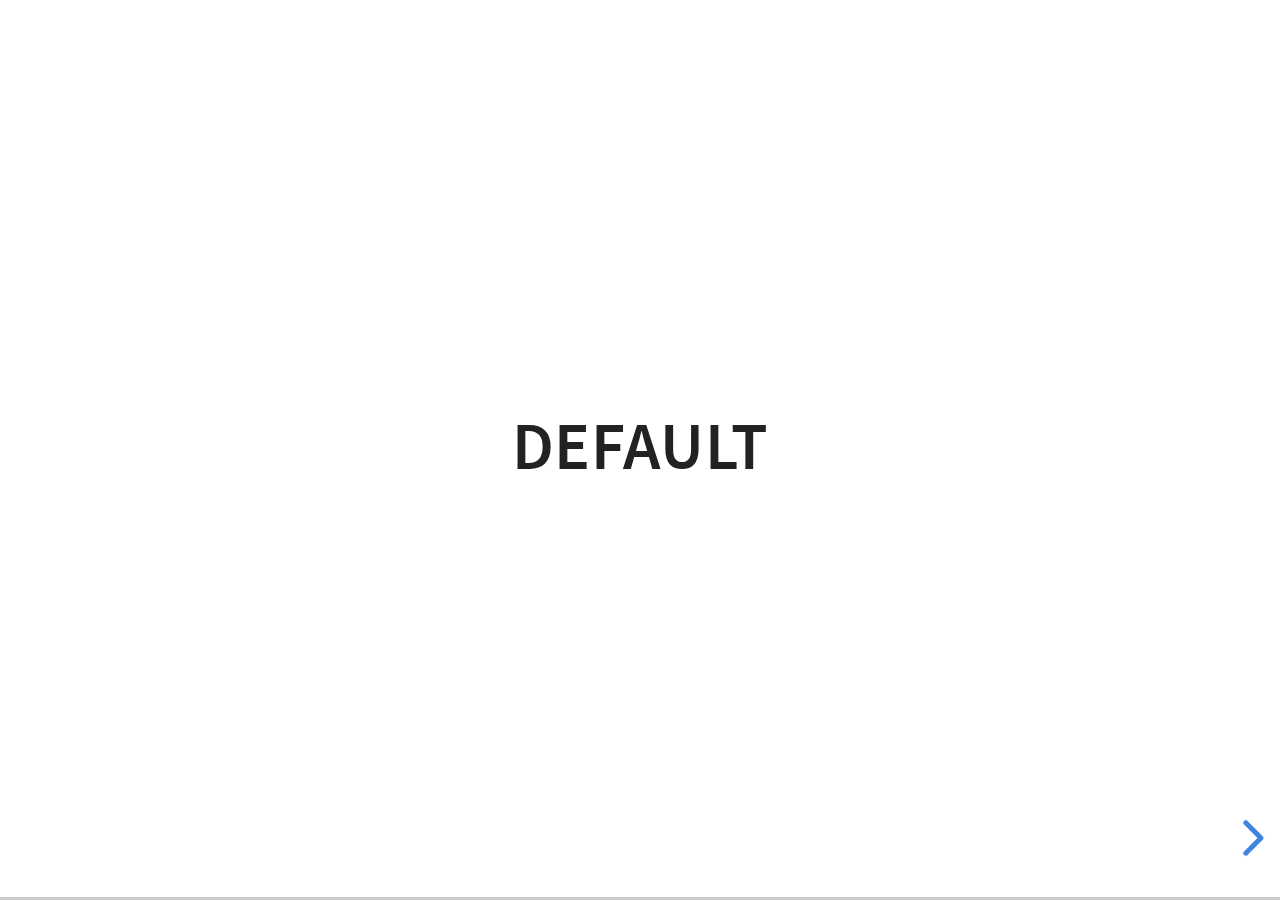
<file: reveal.js-master/examples/transitions.html>
<!doctype html>
<html lang="en">

	<head>
		<meta charset="utf-8">

		<title>reveal.js - Slide Transitions</title>

		<link rel="stylesheet" href="../dist/reveal.css">
		<link rel="stylesheet" href="../dist/theme/white.css" id="theme">
		<style type="text/css" media="screen">
			.slides section.has-dark-background,
			.slides section.has-dark-background h3 {
				color: #fff;
			}
			.slides section.has-light-background,
			.slides section.has-light-background h3 {
				color: #222;
			}
		</style>
	</head>

	<body>

		<div class="reveal">

			<div class="slides">

				<section>
					<h3>Default</h3>
				</section>

				<section>
					<h3>Default</h3>
				</section>

				<section data-transition="zoom">
					<h3>data-transition: zoom</h3>
				</section>

				<section data-transition="zoom-in fade-out">
					<h3>data-transition: zoom-in fade-out</h3>
				</section>

				<section>
					<h3>Default</h3>
				</section>

				<section data-transition="convex">
					<h3>data-transition: convex</h3>
				</section>

				<section data-transition="convex-in concave-out">
					<h3>data-transition: convex-in concave-out</h3>
				</section>

				<section>
					<section data-transition="zoom">
						<h3>Default</h3>
					</section>
					<section data-transition="concave">
						<h3>data-transition: concave</h3>
					</section>
					<section data-transition="convex-in fade-out">
						<h3>data-transition: convex-in fade-out</h3>
					</section>
					<section>
						<h3>Default</h3>
					</section>
				</section>

				<section data-transition="none">
					<h3>data-transition: none</h3>
				</section>

				<section>
					<h3>Default</h3>
				</section>

			</div>

		</div>

		<script src="../dist/reveal.js"></script>
		<script>
			Reveal.initialize({
				center: true,
				history: true,

				// transition: 'slide',
				// transitionSpeed: 'slow',
				// backgroundTransition: 'slide'
			});
		</script>

	</body>
</html>
</file>
<file: reveal.js-master/dist/reveal.css>
/*!
* reveal.js 4.5.0
* https://revealjs.com
* MIT licensed
*
* Copyright (C) 2011-2023 Hakim El Hattab, https://hakim.se
*/
.reveal .r-stretch,.reveal .stretch{max-width:none;max-height:none}.reveal pre.r-stretch code,.reveal pre.stretch code{height:100%;max-height:100%;box-sizing:border-box}.reveal .r-fit-text{display:inline-block;white-space:nowrap}.reveal .r-stack{display:grid}.reveal .r-stack>*{grid-area:1/1;margin:auto}.reveal .r-hstack,.reveal .r-vstack{display:flex}.reveal .r-hstack img,.reveal .r-hstack video,.reveal .r-vstack img,.reveal .r-vstack video{min-width:0;min-height:0;object-fit:contain}.reveal .r-vstack{flex-direction:column;align-items:center;justify-content:center}.reveal .r-hstack{flex-direction:row;align-items:center;justify-content:center}.reveal .items-stretch{align-items:stretch}.reveal .items-start{align-items:flex-start}.reveal .items-center{align-items:center}.reveal .items-end{align-items:flex-end}.reveal .justify-between{justify-content:space-between}.reveal .justify-around{justify-content:space-around}.reveal .justify-start{justify-content:flex-start}.reveal .justify-center{justify-content:center}.reveal .justify-end{justify-content:flex-end}html.reveal-full-page{width:100%;height:100%;height:100vh;height:calc(var(--vh,1vh) * 100);overflow:hidden}.reveal-viewport{height:100%;overflow:hidden;position:relative;line-height:1;margin:0;background-color:#fff;color:#000}.reveal-viewport:fullscreen{top:0!important;left:0!important;width:100%!important;height:100%!important;transform:none!important}.reveal .fragment{transition:all .2s ease}.reveal .fragment:not(.custom){opacity:0;visibility:hidden;will-change:opacity}.reveal .fragment.visible{opacity:1;visibility:inherit}.reveal .fragment.disabled{transition:none}.reveal .fragment.grow{opacity:1;visibility:inherit}.reveal .fragment.grow.visible{transform:scale(1.3)}.reveal .fragment.shrink{opacity:1;visibility:inherit}.reveal .fragment.shrink.visible{transform:scale(.7)}.reveal .fragment.zoom-in{transform:scale(.1)}.reveal .fragment.zoom-in.visible{transform:none}.reveal .fragment.fade-out{opacity:1;visibility:inherit}.reveal .fragment.fade-out.visible{opacity:0;visibility:hidden}.reveal .fragment.semi-fade-out{opacity:1;visibility:inherit}.reveal .fragment.semi-fade-out.visible{opacity:.5;visibility:inherit}.reveal .fragment.strike{opacity:1;visibility:inherit}.reveal .fragment.strike.visible{text-decoration:line-through}.reveal .fragment.fade-up{transform:translate(0,40px)}.reveal .fragment.fade-up.visible{transform:translate(0,0)}.reveal .fragment.fade-down{transform:translate(0,-40px)}.reveal .fragment.fade-down.visible{transform:translate(0,0)}.reveal .fragment.fade-right{transform:translate(-40px,0)}.reveal .fragment.fade-right.visible{transform:translate(0,0)}.reveal .fragment.fade-left{transform:translate(40px,0)}.reveal .fragment.fade-left.visible{transform:translate(0,0)}.reveal .fragment.current-visible,.reveal .fragment.fade-in-then-out{opacity:0;visibility:hidden}.reveal .fragment.current-visible.current-fragment,.reveal .fragment.fade-in-then-out.current-fragment{opacity:1;visibility:inherit}.reveal .fragment.fade-in-then-semi-out{opacity:0;visibility:hidden}.reveal .fragment.fade-in-then-semi-out.visible{opacity:.5;visibility:inherit}.reveal .fragment.fade-in-then-semi-out.current-fragment{opacity:1;visibility:inherit}.reveal .fragment.highlight-blue,.reveal .fragment.highlight-current-blue,.reveal .fragment.highlight-current-green,.reveal .fragment.highlight-current-red,.reveal .fragment.highlight-green,.reveal .fragment.highlight-red{opacity:1;visibility:inherit}.reveal .fragment.highlight-red.visible{color:#ff2c2d}.reveal .fragment.highlight-green.visible{color:#17ff2e}.reveal .fragment.highlight-blue.visible{color:#1b91ff}.reveal .fragment.highlight-current-red.current-fragment{color:#ff2c2d}.reveal .fragment.highlight-current-green.current-fragment{color:#17ff2e}.reveal .fragment.highlight-current-blue.current-fragment{color:#1b91ff}.reveal:after{content:"";font-style:italic}.reveal iframe{z-index:1}.reveal a{position:relative}@keyframes bounce-right{0%,10%,25%,40%,50%{transform:translateX(0)}20%{transform:translateX(10px)}30%{transform:translateX(-5px)}}@keyframes bounce-left{0%,10%,25%,40%,50%{transform:translateX(0)}20%{transform:translateX(-10px)}30%{transform:translateX(5px)}}@keyframes bounce-down{0%,10%,25%,40%,50%{transform:translateY(0)}20%{transform:translateY(10px)}30%{transform:translateY(-5px)}}.reveal .controls{display:none;position:absolute;top:auto;bottom:12px;right:12px;left:auto;z-index:11;color:#000;pointer-events:none;font-size:10px}.reveal .controls button{position:absolute;padding:0;background-color:transparent;border:0;outline:0;cursor:pointer;color:currentColor;transform:scale(.9999);transition:color .2s ease,opacity .2s ease,transform .2s ease;z-index:2;pointer-events:auto;font-size:inherit;visibility:hidden;opacity:0;-webkit-appearance:none;-webkit-tap-highlight-color:transparent}.reveal .controls .controls-arrow:after,.reveal .controls .controls-arrow:before{content:"";position:absolute;top:0;left:0;width:2.6em;height:.5em;border-radius:.25em;background-color:currentColor;transition:all .15s ease,background-color .8s ease;transform-origin:.2em 50%;will-change:transform}.reveal .controls .controls-arrow{position:relative;width:3.6em;height:3.6em}.reveal .controls .controls-arrow:before{transform:translateX(.5em) translateY(1.55em) rotate(45deg)}.reveal .controls .controls-arrow:after{transform:translateX(.5em) translateY(1.55em) rotate(-45deg)}.reveal .controls .controls-arrow:hover:before{transform:translateX(.5em) translateY(1.55em) rotate(40deg)}.reveal .controls .controls-arrow:hover:after{transform:translateX(.5em) translateY(1.55em) rotate(-40deg)}.reveal .controls .controls-arrow:active:before{transform:translateX(.5em) translateY(1.55em) rotate(36deg)}.reveal .controls .controls-arrow:active:after{transform:translateX(.5em) translateY(1.55em) rotate(-36deg)}.reveal .controls .navigate-left{right:6.4em;bottom:3.2em;transform:translateX(-10px)}.reveal .controls .navigate-left.highlight{animation:bounce-left 2s 50 both ease-out}.reveal .controls .navigate-right{right:0;bottom:3.2em;transform:translateX(10px)}.reveal .controls .navigate-right .controls-arrow{transform:rotate(180deg)}.reveal .controls .navigate-right.highlight{animation:bounce-right 2s 50 both ease-out}.reveal .controls .navigate-up{right:3.2em;bottom:6.4em;transform:translateY(-10px)}.reveal .controls .navigate-up .controls-arrow{transform:rotate(90deg)}.reveal .controls .navigate-down{right:3.2em;bottom:-1.4em;padding-bottom:1.4em;transform:translateY(10px)}.reveal .controls .navigate-down .controls-arrow{transform:rotate(-90deg)}.reveal .controls .navigate-down.highlight{animation:bounce-down 2s 50 both ease-out}.reveal .controls[data-controls-back-arrows=faded] .navigate-up.enabled{opacity:.3}.reveal .controls[data-controls-back-arrows=faded] .navigate-up.enabled:hover{opacity:1}.reveal .controls[data-controls-back-arrows=hidden] .navigate-up.enabled{opacity:0;visibility:hidden}.reveal .controls .enabled{visibility:visible;opacity:.9;cursor:pointer;transform:none}.reveal .controls .enabled.fragmented{opacity:.5}.reveal .controls .enabled.fragmented:hover,.reveal .controls .enabled:hover{opacity:1}.reveal:not(.rtl) .controls[data-controls-back-arrows=faded] .navigate-left.enabled{opacity:.3}.reveal:not(.rtl) .controls[data-controls-back-arrows=faded] .navigate-left.enabled:hover{opacity:1}.reveal:not(.rtl) .controls[data-controls-back-arrows=hidden] .navigate-left.enabled{opacity:0;visibility:hidden}.reveal.rtl .controls[data-controls-back-arrows=faded] .navigate-right.enabled{opacity:.3}.reveal.rtl .controls[data-controls-back-arrows=faded] .navigate-right.enabled:hover{opacity:1}.reveal.rtl .controls[data-controls-back-arrows=hidden] .navigate-right.enabled{opacity:0;visibility:hidden}.reveal[data-navigation-mode=linear].has-horizontal-slides .navigate-down,.reveal[data-navigation-mode=linear].has-horizontal-slides .navigate-up{display:none}.reveal:not(.has-vertical-slides) .controls .navigate-left,.reveal[data-navigation-mode=linear].has-horizontal-slides .navigate-left{bottom:1.4em;right:5.5em}.reveal:not(.has-vertical-slides) .controls .navigate-right,.reveal[data-navigation-mode=linear].has-horizontal-slides .navigate-right{bottom:1.4em;right:.5em}.reveal:not(.has-horizontal-slides) .controls .navigate-up{right:1.4em;bottom:5em}.reveal:not(.has-horizontal-slides) .controls .navigate-down{right:1.4em;bottom:.5em}.reveal.has-dark-background .controls{color:#fff}.reveal.has-light-background .controls{color:#000}.reveal.no-hover .controls .controls-arrow:active:before,.reveal.no-hover .controls .controls-arrow:hover:before{transform:translateX(.5em) translateY(1.55em) rotate(45deg)}.reveal.no-hover .controls .controls-arrow:active:after,.reveal.no-hover .controls .controls-arrow:hover:after{transform:translateX(.5em) translateY(1.55em) rotate(-45deg)}@media screen and (min-width:500px){.reveal .controls[data-controls-layout=edges]{top:0;right:0;bottom:0;left:0}.reveal .controls[data-controls-layout=edges] .navigate-down,.reveal .controls[data-controls-layout=edges] .navigate-left,.reveal .controls[data-controls-layout=edges] .navigate-right,.reveal .controls[data-controls-layout=edges] .navigate-up{bottom:auto;right:auto}.reveal .controls[data-controls-layout=edges] .navigate-left{top:50%;left:.8em;margin-top:-1.8em}.reveal .controls[data-controls-layout=edges] .navigate-right{top:50%;right:.8em;margin-top:-1.8em}.reveal .controls[data-controls-layout=edges] .navigate-up{top:.8em;left:50%;margin-left:-1.8em}.reveal .controls[data-controls-layout=edges] .navigate-down{bottom:-.3em;left:50%;margin-left:-1.8em}}.reveal .progress{position:absolute;display:none;height:3px;width:100%;bottom:0;left:0;z-index:10;background-color:rgba(0,0,0,.2);color:#fff}.reveal .progress:after{content:"";display:block;position:absolute;height:10px;width:100%;top:-10px}.reveal .progress span{display:block;height:100%;width:100%;background-color:currentColor;transition:transform .8s cubic-bezier(.26,.86,.44,.985);transform-origin:0 0;transform:scaleX(0)}.reveal .slide-number{position:absolute;display:block;right:8px;bottom:8px;z-index:31;font-family:Helvetica,sans-serif;font-size:12px;line-height:1;color:#fff;background-color:rgba(0,0,0,.4);padding:5px}.reveal .slide-number a{color:currentColor}.reveal .slide-number-delimiter{margin:0 3px}.reveal{position:relative;width:100%;height:100%;overflow:hidden;touch-action:pinch-zoom}.reveal.embedded{touch-action:pan-y}.reveal .slides{position:absolute;width:100%;height:100%;top:0;right:0;bottom:0;left:0;margin:auto;pointer-events:none;overflow:visible;z-index:1;text-align:center;perspective:600px;perspective-origin:50% 40%}.reveal .slides>section{perspective:600px}.reveal .slides>section,.reveal .slides>section>section{display:none;position:absolute;width:100%;pointer-events:auto;z-index:10;transform-style:flat;transition:transform-origin .8s cubic-bezier(.26,.86,.44,.985),transform .8s cubic-bezier(.26,.86,.44,.985),visibility .8s cubic-bezier(.26,.86,.44,.985),opacity .8s cubic-bezier(.26,.86,.44,.985)}.reveal[data-transition-speed=fast] .slides section{transition-duration:.4s}.reveal[data-transition-speed=slow] .slides section{transition-duration:1.2s}.reveal .slides section[data-transition-speed=fast]{transition-duration:.4s}.reveal .slides section[data-transition-speed=slow]{transition-duration:1.2s}.reveal .slides>section.stack{padding-top:0;padding-bottom:0;pointer-events:none;height:100%}.reveal .slides>section.present,.reveal .slides>section>section.present{display:block;z-index:11;opacity:1}.reveal .slides>section:empty,.reveal .slides>section>section:empty,.reveal .slides>section>section[data-background-interactive],.reveal .slides>section[data-background-interactive]{pointer-events:none}.reveal.center,.reveal.center .slides,.reveal.center .slides section{min-height:0!important}.reveal .slides>section:not(.present),.reveal .slides>section>section:not(.present){pointer-events:none}.reveal.overview .slides>section,.reveal.overview .slides>section>section{pointer-events:auto}.reveal .slides>section.future,.reveal .slides>section.future>section,.reveal .slides>section.past,.reveal .slides>section.past>section,.reveal .slides>section>section.future,.reveal .slides>section>section.past{opacity:0}.reveal .slides>section[data-transition=slide].past,.reveal .slides>section[data-transition~=slide-out].past,.reveal.slide .slides>section:not([data-transition]).past{transform:translate(-150%,0)}.reveal .slides>section[data-transition=slide].future,.reveal .slides>section[data-transition~=slide-in].future,.reveal.slide .slides>section:not([data-transition]).future{transform:translate(150%,0)}.reveal .slides>section>section[data-transition=slide].past,.reveal .slides>section>section[data-transition~=slide-out].past,.reveal.slide .slides>section>section:not([data-transition]).past{transform:translate(0,-150%)}.reveal .slides>section>section[data-transition=slide].future,.reveal .slides>section>section[data-transition~=slide-in].future,.reveal.slide .slides>section>section:not([data-transition]).future{transform:translate(0,150%)}.reveal .slides>section[data-transition=linear].past,.reveal .slides>section[data-transition~=linear-out].past,.reveal.linear .slides>section:not([data-transition]).past{transform:translate(-150%,0)}.reveal .slides>section[data-transition=linear].future,.reveal .slides>section[data-transition~=linear-in].future,.reveal.linear .slides>section:not([data-transition]).future{transform:translate(150%,0)}.reveal .slides>section>section[data-transition=linear].past,.reveal .slides>section>section[data-transition~=linear-out].past,.reveal.linear .slides>section>section:not([data-transition]).past{transform:translate(0,-150%)}.reveal .slides>section>section[data-transition=linear].future,.reveal .slides>section>section[data-transition~=linear-in].future,.reveal.linear .slides>section>section:not([data-transition]).future{transform:translate(0,150%)}.reveal .slides section[data-transition=default].stack,.reveal.default .slides section.stack{transform-style:preserve-3d}.reveal .slides>section[data-transition=default].past,.reveal .slides>section[data-transition~=default-out].past,.reveal.default .slides>section:not([data-transition]).past{transform:translate3d(-100%,0,0) rotateY(-90deg) translate3d(-100%,0,0)}.reveal .slides>section[data-transition=default].future,.reveal .slides>section[data-transition~=default-in].future,.reveal.default .slides>section:not([data-transition]).future{transform:translate3d(100%,0,0) rotateY(90deg) translate3d(100%,0,0)}.reveal .slides>section>section[data-transition=default].past,.reveal .slides>section>section[data-transition~=default-out].past,.reveal.default .slides>section>section:not([data-transition]).past{transform:translate3d(0,-300px,0) rotateX(70deg) translate3d(0,-300px,0)}.reveal .slides>section>section[data-transition=default].future,.reveal .slides>section>section[data-transition~=default-in].future,.reveal.default .slides>section>section:not([data-transition]).future{transform:translate3d(0,300px,0) rotateX(-70deg) translate3d(0,300px,0)}.reveal .slides section[data-transition=convex].stack,.reveal.convex .slides section.stack{transform-style:preserve-3d}.reveal .slides>section[data-transition=convex].past,.reveal .slides>section[data-transition~=convex-out].past,.reveal.convex .slides>section:not([data-transition]).past{transform:translate3d(-100%,0,0) rotateY(-90deg) translate3d(-100%,0,0)}.reveal .slides>section[data-transition=convex].future,.reveal .slides>section[data-transition~=convex-in].future,.reveal.convex .slides>section:not([data-transition]).future{transform:translate3d(100%,0,0) rotateY(90deg) translate3d(100%,0,0)}.reveal .slides>section>section[data-transition=convex].past,.reveal .slides>section>section[data-transition~=convex-out].past,.reveal.convex .slides>section>section:not([data-transition]).past{transform:translate3d(0,-300px,0) rotateX(70deg) translate3d(0,-300px,0)}.reveal .slides>section>section[data-transition=convex].future,.reveal .slides>section>section[data-transition~=convex-in].future,.reveal.convex .slides>section>section:not([data-transition]).future{transform:translate3d(0,300px,0) rotateX(-70deg) translate3d(0,300px,0)}.reveal .slides section[data-transition=concave].stack,.reveal.concave .slides section.stack{transform-style:preserve-3d}.reveal .slides>section[data-transition=concave].past,.reveal .slides>section[data-transition~=concave-out].past,.reveal.concave .slides>section:not([data-transition]).past{transform:translate3d(-100%,0,0) rotateY(90deg) translate3d(-100%,0,0)}.reveal .slides>section[data-transition=concave].future,.reveal .slides>section[data-transition~=concave-in].future,.reveal.concave .slides>section:not([data-transition]).future{transform:translate3d(100%,0,0) rotateY(-90deg) translate3d(100%,0,0)}.reveal .slides>section>section[data-transition=concave].past,.reveal .slides>section>section[data-transition~=concave-out].past,.reveal.concave .slides>section>section:not([data-transition]).past{transform:translate3d(0,-80%,0) rotateX(-70deg) translate3d(0,-80%,0)}.reveal .slides>section>section[data-transition=concave].future,.reveal .slides>section>section[data-transition~=concave-in].future,.reveal.concave .slides>section>section:not([data-transition]).future{transform:translate3d(0,80%,0) rotateX(70deg) translate3d(0,80%,0)}.reveal .slides section[data-transition=zoom],.reveal.zoom .slides section:not([data-transition]){transition-timing-function:ease}.reveal .slides>section[data-transition=zoom].past,.reveal .slides>section[data-transition~=zoom-out].past,.reveal.zoom .slides>section:not([data-transition]).past{visibility:hidden;transform:scale(16)}.reveal .slides>section[data-transition=zoom].future,.reveal .slides>section[data-transition~=zoom-in].future,.reveal.zoom .slides>section:not([data-transition]).future{visibility:hidden;transform:scale(.2)}.reveal .slides>section>section[data-transition=zoom].past,.reveal .slides>section>section[data-transition~=zoom-out].past,.reveal.zoom .slides>section>section:not([data-transition]).past{transform:scale(16)}.reveal .slides>section>section[data-transition=zoom].future,.reveal .slides>section>section[data-transition~=zoom-in].future,.reveal.zoom .slides>section>section:not([data-transition]).future{transform:scale(.2)}.reveal.cube .slides{perspective:1300px}.reveal.cube .slides section{padding:30px;min-height:700px;backface-visibility:hidden;box-sizing:border-box;transform-style:preserve-3d}.reveal.center.cube .slides section{min-height:0}.reveal.cube .slides section:not(.stack):before{content:"";position:absolute;display:block;width:100%;height:100%;left:0;top:0;background:rgba(0,0,0,.1);border-radius:4px;transform:translateZ(-20px)}.reveal.cube .slides section:not(.stack):after{content:"";position:absolute;display:block;width:90%;height:30px;left:5%;bottom:0;background:0 0;z-index:1;border-radius:4px;box-shadow:0 95px 25px rgba(0,0,0,.2);transform:translateZ(-90px) rotateX(65deg)}.reveal.cube .slides>section.stack{padding:0;background:0 0}.reveal.cube .slides>section.past{transform-origin:100% 0;transform:translate3d(-100%,0,0) rotateY(-90deg)}.reveal.cube .slides>section.future{transform-origin:0 0;transform:translate3d(100%,0,0) rotateY(90deg)}.reveal.cube .slides>section>section.past{transform-origin:0 100%;transform:translate3d(0,-100%,0) rotateX(90deg)}.reveal.cube .slides>section>section.future{transform-origin:0 0;transform:translate3d(0,100%,0) rotateX(-90deg)}.reveal.page .slides{perspective-origin:0 50%;perspective:3000px}.reveal.page .slides section{padding:30px;min-height:700px;box-sizing:border-box;transform-style:preserve-3d}.reveal.page .slides section.past{z-index:12}.reveal.page .slides section:not(.stack):before{content:"";position:absolute;display:block;width:100%;height:100%;left:0;top:0;background:rgba(0,0,0,.1);transform:translateZ(-20px)}.reveal.page .slides section:not(.stack):after{content:"";position:absolute;display:block;width:90%;height:30px;left:5%;bottom:0;background:0 0;z-index:1;border-radius:4px;box-shadow:0 95px 25px rgba(0,0,0,.2);-webkit-transform:translateZ(-90px) rotateX(65deg)}.reveal.page .slides>section.stack{padding:0;background:0 0}.reveal.page .slides>section.past{transform-origin:0 0;transform:translate3d(-40%,0,0) rotateY(-80deg)}.reveal.page .slides>section.future{transform-origin:100% 0;transform:translate3d(0,0,0)}.reveal.page .slides>section>section.past{transform-origin:0 0;transform:translate3d(0,-40%,0) rotateX(80deg)}.reveal.page .slides>section>section.future{transform-origin:0 100%;transform:translate3d(0,0,0)}.reveal .slides section[data-transition=fade],.reveal.fade .slides section:not([data-transition]),.reveal.fade .slides>section>section:not([data-transition]){transform:none;transition:opacity .5s}.reveal.fade.overview .slides section,.reveal.fade.overview .slides>section>section{transition:none}.reveal .slides section[data-transition=none],.reveal.none .slides section:not([data-transition]){transform:none;transition:none}.reveal .pause-overlay{position:absolute;top:0;left:0;width:100%;height:100%;background:#000;visibility:hidden;opacity:0;z-index:100;transition:all 1s ease}.reveal .pause-overlay .resume-button{position:absolute;bottom:20px;right:20px;color:#ccc;border-radius:2px;padding:6px 14px;border:2px solid #ccc;font-size:16px;background:0 0;cursor:pointer}.reveal .pause-overlay .resume-button:hover{color:#fff;border-color:#fff}.reveal.paused .pause-overlay{visibility:visible;opacity:1}.reveal .no-transition,.reveal .no-transition *,.reveal .slides.disable-slide-transitions section{transition:none!important}.reveal .slides.disable-slide-transitions section{transform:none!important}.reveal .backgrounds{position:absolute;width:100%;height:100%;top:0;left:0;perspective:600px}.reveal .slide-background{display:none;position:absolute;width:100%;height:100%;opacity:0;visibility:hidden;overflow:hidden;background-color:rgba(0,0,0,0);transition:all .8s cubic-bezier(.26,.86,.44,.985)}.reveal .slide-background-content{position:absolute;width:100%;height:100%;background-position:50% 50%;background-repeat:no-repeat;background-size:cover}.reveal .slide-background.stack{display:block}.reveal .slide-background.present{opacity:1;visibility:visible;z-index:2}.print-pdf .reveal .slide-background{opacity:1!important;visibility:visible!important}.reveal .slide-background video{position:absolute;width:100%;height:100%;max-width:none;max-height:none;top:0;left:0;object-fit:cover}.reveal .slide-background[data-background-size=contain] video{object-fit:contain}.reveal>.backgrounds .slide-background[data-background-transition=none],.reveal[data-background-transition=none]>.backgrounds .slide-background:not([data-background-transition]){transition:none}.reveal>.backgrounds .slide-background[data-background-transition=slide],.reveal[data-background-transition=slide]>.backgrounds .slide-background:not([data-background-transition]){opacity:1}.reveal>.backgrounds .slide-background.past[data-background-transition=slide],.reveal[data-background-transition=slide]>.backgrounds .slide-background.past:not([data-background-transition]){transform:translate(-100%,0)}.reveal>.backgrounds .slide-background.future[data-background-transition=slide],.reveal[data-background-transition=slide]>.backgrounds .slide-background.future:not([data-background-transition]){transform:translate(100%,0)}.reveal>.backgrounds .slide-background>.slide-background.past[data-background-transition=slide],.reveal[data-background-transition=slide]>.backgrounds .slide-background>.slide-background.past:not([data-background-transition]){transform:translate(0,-100%)}.reveal>.backgrounds .slide-background>.slide-background.future[data-background-transition=slide],.reveal[data-background-transition=slide]>.backgrounds .slide-background>.slide-background.future:not([data-background-transition]){transform:translate(0,100%)}.reveal>.backgrounds .slide-background.past[data-background-transition=convex],.reveal[data-background-transition=convex]>.backgrounds .slide-background.past:not([data-background-transition]){opacity:0;transform:translate3d(-100%,0,0) rotateY(-90deg) translate3d(-100%,0,0)}.reveal>.backgrounds .slide-background.future[data-background-transition=convex],.reveal[data-background-transition=convex]>.backgrounds .slide-background.future:not([data-background-transition]){opacity:0;transform:translate3d(100%,0,0) rotateY(90deg) translate3d(100%,0,0)}.reveal>.backgrounds .slide-background>.slide-background.past[data-background-transition=convex],.reveal[data-background-transition=convex]>.backgrounds .slide-background>.slide-background.past:not([data-background-transition]){opacity:0;transform:translate3d(0,-100%,0) rotateX(90deg) translate3d(0,-100%,0)}.reveal>.backgrounds .slide-background>.slide-background.future[data-background-transition=convex],.reveal[data-background-transition=convex]>.backgrounds .slide-background>.slide-background.future:not([data-background-transition]){opacity:0;transform:translate3d(0,100%,0) rotateX(-90deg) translate3d(0,100%,0)}.reveal>.backgrounds .slide-background.past[data-background-transition=concave],.reveal[data-background-transition=concave]>.backgrounds .slide-background.past:not([data-background-transition]){opacity:0;transform:translate3d(-100%,0,0) rotateY(90deg) translate3d(-100%,0,0)}.reveal>.backgrounds .slide-background.future[data-background-transition=concave],.reveal[data-background-transition=concave]>.backgrounds .slide-background.future:not([data-background-transition]){opacity:0;transform:translate3d(100%,0,0) rotateY(-90deg) translate3d(100%,0,0)}.reveal>.backgrounds .slide-background>.slide-background.past[data-background-transition=concave],.reveal[data-background-transition=concave]>.backgrounds .slide-background>.slide-background.past:not([data-background-transition]){opacity:0;transform:translate3d(0,-100%,0) rotateX(-90deg) translate3d(0,-100%,0)}.reveal>.backgrounds .slide-background>.slide-background.future[data-background-transition=concave],.reveal[data-background-transition=concave]>.backgrounds .slide-background>.slide-background.future:not([data-background-transition]){opacity:0;transform:translate3d(0,100%,0) rotateX(90deg) translate3d(0,100%,0)}.reveal>.backgrounds .slide-background[data-background-transition=zoom],.reveal[data-background-transition=zoom]>.backgrounds .slide-background:not([data-background-transition]){transition-timing-function:ease}.reveal>.backgrounds .slide-background.past[data-background-transition=zoom],.reveal[data-background-transition=zoom]>.backgrounds .slide-background.past:not([data-background-transition]){opacity:0;visibility:hidden;transform:scale(16)}.reveal>.backgrounds .slide-background.future[data-background-transition=zoom],.reveal[data-background-transition=zoom]>.backgrounds .slide-background.future:not([data-background-transition]){opacity:0;visibility:hidden;transform:scale(.2)}.reveal>.backgrounds .slide-background>.slide-background.past[data-background-transition=zoom],.reveal[data-background-transition=zoom]>.backgrounds .slide-background>.slide-background.past:not([data-background-transition]){opacity:0;visibility:hidden;transform:scale(16)}.reveal>.backgrounds .slide-background>.slide-background.future[data-background-transition=zoom],.reveal[data-background-transition=zoom]>.backgrounds .slide-background>.slide-background.future:not([data-background-transition]){opacity:0;visibility:hidden;transform:scale(.2)}.reveal[data-transition-speed=fast]>.backgrounds .slide-background{transition-duration:.4s}.reveal[data-transition-speed=slow]>.backgrounds .slide-background{transition-duration:1.2s}.reveal [data-auto-animate-target^=unmatched]{will-change:opacity}.reveal section[data-auto-animate]:not(.stack):not([data-auto-animate=running]) [data-auto-animate-target^=unmatched]{opacity:0}.reveal.overview{perspective-origin:50% 50%;perspective:700px}.reveal.overview .slides{-moz-transform-style:preserve-3d}.reveal.overview .slides section{height:100%;top:0!important;opacity:1!important;overflow:hidden;visibility:visible!important;cursor:pointer;box-sizing:border-box}.reveal.overview .slides section.present,.reveal.overview .slides section:hover{outline:10px solid rgba(150,150,150,.4);outline-offset:10px}.reveal.overview .slides section .fragment{opacity:1;transition:none}.reveal.overview .slides section:after,.reveal.overview .slides section:before{display:none!important}.reveal.overview .slides>section.stack{padding:0;top:0!important;background:0 0;outline:0;overflow:visible}.reveal.overview .backgrounds{perspective:inherit;-moz-transform-style:preserve-3d}.reveal.overview .backgrounds .slide-background{opacity:1;visibility:visible;outline:10px solid rgba(150,150,150,.1);outline-offset:10px}.reveal.overview .backgrounds .slide-background.stack{overflow:visible}.reveal.overview .slides section,.reveal.overview-deactivating .slides section{transition:none}.reveal.overview .backgrounds .slide-background,.reveal.overview-deactivating .backgrounds .slide-background{transition:none}.reveal.rtl .slides,.reveal.rtl .slides h1,.reveal.rtl .slides h2,.reveal.rtl .slides h3,.reveal.rtl .slides h4,.reveal.rtl .slides h5,.reveal.rtl .slides h6{direction:rtl;font-family:sans-serif}.reveal.rtl code,.reveal.rtl pre{direction:ltr}.reveal.rtl ol,.reveal.rtl ul{text-align:right}.reveal.rtl .progress span{transform-origin:100% 0}.reveal.has-parallax-background .backgrounds{transition:all .8s ease}.reveal.has-parallax-background[data-transition-speed=fast] .backgrounds{transition-duration:.4s}.reveal.has-parallax-background[data-transition-speed=slow] .backgrounds{transition-duration:1.2s}.reveal>.overlay{position:absolute;top:0;left:0;width:100%;height:100%;z-index:1000;background:rgba(0,0,0,.9);transition:all .3s ease}.reveal>.overlay .spinner{position:absolute;display:block;top:50%;left:50%;width:32px;height:32px;margin:-16px 0 0 -16px;z-index:10;background-image:url([data-uri]%2F%2F%2F6%2Bvr8nJybW1tcDAwOjo6Nvb26ioqKOjo7Ozs%2FLy8vz8%2FAAAAAAAAAAAACH%2FC05FVFNDQVBFMi4wAwEAAAAh%2FhpDcmVhdGVkIHdpdGggYWpheGxvYWQuaW5mbwAh%[base64]%2FV%2FnmOM82XiHRLYKhKP1oZmADdEAAAh%2BQQJCgAAACwAAAAAIAAgAAAE6hDISWlZpOrNp1lGNRSdRpDUolIGw5RUYhhHukqFu8DsrEyqnWThGvAmhVlteBvojpTDDBUEIFwMFBRAmBkSgOrBFZogCASwBDEY%2FCZSg7GSE0gSCjQBMVG023xWBhklAnoEdhQEfyNqMIcKjhRsjEdnezB%2BA4k8gTwJhFuiW4dokXiloUepBAp5qaKpp6%2BHo7aWW54wl7obvEe0kRuoplCGepwSx2jJvqHEmGt6whJpGpfJCHmOoNHKaHx61WiSR92E4lbFoq%2BB6QDtuetcaBPnW6%2BO7wDHpIiK9SaVK5GgV543tzjgGcghAgAh%[base64]%2B%2BG%2Bw48edZPK%2BM6hLJpQg484enXIdQFSS1u6UhksENEQAAIfkECQoAAAAsAAAAACAAIAAABOcQyEmpGKLqzWcZRVUQnZYg1aBSh2GUVEIQ2aQOE%2BG%2BcD4ntpWkZQj1JIiZIogDFFyHI0UxQwFugMSOFIPJftfVAEoZLBbcLEFhlQiqGp1Vd140AUklUN3eCA51C1EWMzMCezCBBmkxVIVHBWd3HHl9JQOIJSdSnJ0TDKChCwUJjoWMPaGqDKannasMo6WnM562R5YluZRwur0wpgqZE7NKUm%2BFNRPIhjBJxKZteWuIBMN4zRMIVIhffcgojwCF117i4nlLnY5ztRLsnOk%2BaV%2BoJY7V7m76PdkS4trKcdg0Zc0tTcKkRAAAIfkECQoAAAAsAAAAACAAIAAABO4QyEkpKqjqzScpRaVkXZWQEximw1BSCUEIlDohrft6cpKCk5xid5MNJTaAIkekKGQkWyKHkvhKsR7ARmitkAYDYRIbUQRQjWBwJRzChi9CRlBcY1UN4g0%[base64]%[base64]%2BE71SRQeyqUToLA7VxF0JDyIQh%2FMVVPMt1ECZlfcjZJ9mIKoaTl1MRIl5o4CUKXOwmyrCInCKqcWtvadL2SYhyASyNDJ0uIiRMDjI0Fd30%2FiI2UA5GSS5UDj2l6NoqgOgN4gksEBgYFf0FDqKgHnyZ9OX8HrgYHdHpcHQULXAS2qKpENRg7eAMLC7kTBaixUYFkKAzWAAnLC7FLVxLWDBLKCwaKTULgEwbLA4hJtOkSBNqITT3xEgfLpBtzE%2FjiuL04RGEBgwWhShRgQExHBAAh%2BQQJCgAAACwAAAAAIAAgAAAE7xDISWlSqerNpyJKhWRdlSAVoVLCWk6JKlAqAavhO9UkUHsqlE6CwO1cRdCQ8iEIfzFVTzLdRAmZX3I2SfZiCqGk5dTESJeaOAlClzsJsqwiJwiqnFrb2nS9kmIcgEsjQydLiIlHehhpejaIjzh9eomSjZR%[base64]%2BE71SRQeyqUToLA7VxF0JDyIQh%[base64]%2BE71SRQeyqUToLA7VxF0JDyIQh%2FMVVPMt1ECZlfcjZJ9mIKoaTl1MRIl5o4CUKXOwmyrCInCKqcWtvadL2SYhyASyNDJ0uIiUd6GAULDJCRiXo1CpGXDJOUjY%2BYip9DhToJA4RBLwMLCwVDfRgbBAaqqoZ1XBMHswsHtxtFaH1iqaoGNgAIxRpbFAgfPQSqpbgGBqUD1wBXeCYp1AYZ19JJOYgH1KwA4UBvQwXUBxPqVD9L3sbp2BNk2xvvFPJd%2BMFCN6HAAIKgNggY0KtEBAAh%[base64]%2BvsYMDAzZQPC9VCNkDWUhGkuE5PxJNwiUK4UfLzOlD4WvzAHaoG9nxPi5d%2BjYUqfAhhykOFwJWiAAAIfkECQoAAAAsAAAAACAAIAAABPAQyElpUqnqzaciSoVkXVUMFaFSwlpOCcMYlErAavhOMnNLNo8KsZsMZItJEIDIFSkLGQoQTNhIsFehRww2CQLKF0tYGKYSg%2BygsZIuNqJksKgbfgIGepNo2cIUB3V1B3IvNiBYNQaDSTtfhhx0CwVPI0UJe0%2Bbm4g5VgcGoqOcnjmjqDSdnhgEoamcsZuXO1aWQy8KAwOAuTYYGwi7w5h%2BKr0SJ8MFihpNbx%2B4Erq7BYBuzsdiH1jCAzoSfl0rVirNbRXlBBlLX%2BBP0XJLAPGzTkAuAOqb0WT5AH7OcdCm5B8TgRwSRKIHQtaLCwg1RAAAOwAAAAAAAAAAAA%3D%3D);visibility:visible;opacity:.6;transition:all .3s ease}.reveal>.overlay header{position:absolute;left:0;top:0;width:100%;padding:5px;z-index:2;box-sizing:border-box}.reveal>.overlay header a{display:inline-block;width:40px;height:40px;line-height:36px;padding:0 10px;float:right;opacity:.6;box-sizing:border-box}.reveal>.overlay header a:hover{opacity:1}.reveal>.overlay header a .icon{display:inline-block;width:20px;height:20px;background-position:50% 50%;background-size:100%;background-repeat:no-repeat}.reveal>.overlay header a.close .icon{background-image:url([data-uri])}.reveal>.overlay header a.external .icon{background-image:url([data-uri])}.reveal>.overlay .viewport{position:absolute;display:flex;top:50px;right:0;bottom:0;left:0}.reveal>.overlay.overlay-preview .viewport iframe{width:100%;height:100%;max-width:100%;max-height:100%;border:0;opacity:0;visibility:hidden;transition:all .3s ease}.reveal>.overlay.overlay-preview.loaded .viewport iframe{opacity:1;visibility:visible}.reveal>.overlay.overlay-preview.loaded .viewport-inner{position:absolute;z-index:-1;left:0;top:45%;width:100%;text-align:center;letter-spacing:normal}.reveal>.overlay.overlay-preview .x-frame-error{opacity:0;transition:opacity .3s ease .3s}.reveal>.overlay.overlay-preview.loaded .x-frame-error{opacity:1}.reveal>.overlay.overlay-preview.loaded .spinner{opacity:0;visibility:hidden;transform:scale(.2)}.reveal>.overlay.overlay-help .viewport{overflow:auto;color:#fff}.reveal>.overlay.overlay-help .viewport .viewport-inner{width:600px;margin:auto;padding:20px 20px 80px 20px;text-align:center;letter-spacing:normal}.reveal>.overlay.overlay-help .viewport .viewport-inner .title{font-size:20px}.reveal>.overlay.overlay-help .viewport .viewport-inner table{border:1px solid #fff;border-collapse:collapse;font-size:16px}.reveal>.overlay.overlay-help .viewport .viewport-inner table td,.reveal>.overlay.overlay-help .viewport .viewport-inner table th{width:200px;padding:14px;border:1px solid #fff;vertical-align:middle}.reveal>.overlay.overlay-help .viewport .viewport-inner table th{padding-top:20px;padding-bottom:20px}.reveal .playback{position:absolute;left:15px;bottom:20px;z-index:30;cursor:pointer;transition:all .4s ease;-webkit-tap-highlight-color:transparent}.reveal.overview .playback{opacity:0;visibility:hidden}.reveal .hljs{min-height:100%}.reveal .hljs table{margin:initial}.reveal .hljs-ln-code,.reveal .hljs-ln-numbers{padding:0;border:0}.reveal .hljs-ln-numbers{opacity:.6;padding-right:.75em;text-align:right;vertical-align:top}.reveal .hljs.has-highlights tr:not(.highlight-line){opacity:.4}.reveal .hljs.has-highlights.fragment{transition:all .2s ease}.reveal .hljs:not(:first-child).fragment{position:absolute;top:0;left:0;width:100%;box-sizing:border-box}.reveal pre[data-auto-animate-target]{overflow:hidden}.reveal pre[data-auto-animate-target] code{height:100%}.reveal .roll{display:inline-block;line-height:1.2;overflow:hidden;vertical-align:top;perspective:400px;perspective-origin:50% 50%}.reveal .roll:hover{background:0 0;text-shadow:none}.reveal .roll span{display:block;position:relative;padding:0 2px;pointer-events:none;transition:all .4s ease;transform-origin:50% 0;transform-style:preserve-3d;backface-visibility:hidden}.reveal .roll:hover span{background:rgba(0,0,0,.5);transform:translate3d(0,0,-45px) rotateX(90deg)}.reveal .roll span:after{content:attr(data-title);display:block;position:absolute;left:0;top:0;padding:0 2px;backface-visibility:hidden;transform-origin:50% 0;transform:translate3d(0,110%,0) rotateX(-90deg)}.reveal aside.notes{display:none}.reveal .speaker-notes{display:none;position:absolute;width:33.3333333333%;height:100%;top:0;left:100%;padding:14px 18px 14px 18px;z-index:1;font-size:18px;line-height:1.4;border:1px solid rgba(0,0,0,.05);color:#222;background-color:#f5f5f5;overflow:auto;box-sizing:border-box;text-align:left;font-family:Helvetica,sans-serif;-webkit-overflow-scrolling:touch}.reveal .speaker-notes .notes-placeholder{color:#ccc;font-style:italic}.reveal .speaker-notes:focus{outline:0}.reveal .speaker-notes:before{content:"Speaker notes";display:block;margin-bottom:10px;opacity:.5}.reveal.show-notes{max-width:75%;overflow:visible}.reveal.show-notes .speaker-notes{display:block}@media screen and (min-width:1600px){.reveal .speaker-notes{font-size:20px}}@media screen and (max-width:1024px){.reveal.show-notes{border-left:0;max-width:none;max-height:70%;max-height:70vh;overflow:visible}.reveal.show-notes .speaker-notes{top:100%;left:0;width:100%;height:30vh;border:0}}@media screen and (max-width:600px){.reveal.show-notes{max-height:60%;max-height:60vh}.reveal.show-notes .speaker-notes{top:100%;height:40vh}.reveal .speaker-notes{font-size:14px}}.reveal .jump-to-slide{position:absolute;top:15px;left:15px;z-index:30;font-size:32px;-webkit-tap-highlight-color:transparent}.reveal .jump-to-slide-input{background:0 0;padding:8px;font-size:inherit;color:currentColor;border:0}.reveal .jump-to-slide-input::placeholder{color:currentColor;opacity:.5}.reveal.has-dark-background .jump-to-slide-input{color:#fff}.reveal.has-light-background .jump-to-slide-input{color:#222}.reveal .jump-to-slide-input:focus{outline:0}.zoomed .reveal *,.zoomed .reveal :after,.zoomed .reveal :before{backface-visibility:visible!important}.zoomed .reveal .controls,.zoomed .reveal .progress{opacity:0}.zoomed .reveal .roll span{background:0 0}.zoomed .reveal .roll span:after{visibility:hidden}html.print-pdf *{-webkit-print-color-adjust:exact}html.print-pdf{width:100%;height:100%;overflow:visible}html.print-pdf body{margin:0 auto!important;border:0;padding:0;float:none!important;overflow:visible}html.print-pdf .nestedarrow,html.print-pdf .reveal .controls,html.print-pdf .reveal .playback,html.print-pdf .reveal .progress,html.print-pdf .reveal.overview,html.print-pdf .state-background{display:none!important}html.print-pdf .reveal pre code{overflow:hidden!important}html.print-pdf .reveal{width:auto!important;height:auto!important;overflow:hidden!important}html.print-pdf .reveal .slides{position:static;width:100%!important;height:auto!important;zoom:1!important;pointer-events:initial;left:auto;top:auto;margin:0!important;padding:0!important;overflow:visible;display:block;perspective:none;perspective-origin:50% 50%}html.print-pdf .reveal .slides .pdf-page{position:relative;overflow:hidden;z-index:1;page-break-after:always}html.print-pdf .reveal .slides section{visibility:visible!important;display:block!important;position:absolute!important;margin:0!important;padding:0!important;box-sizing:border-box!important;min-height:1px;opacity:1!important;transform-style:flat!important;transform:none!important}html.print-pdf .reveal section.stack{position:relative!important;margin:0!important;padding:0!important;page-break-after:avoid!important;height:auto!important;min-height:auto!important}html.print-pdf .reveal img{box-shadow:none}html.print-pdf .reveal .backgrounds{display:none}html.print-pdf .reveal .slide-background{display:block!important;position:absolute;top:0;left:0;width:100%;height:100%;z-index:auto!important}html.print-pdf .reveal.show-notes{max-width:none;max-height:none}html.print-pdf .reveal .speaker-notes-pdf{display:block;width:100%;height:auto;max-height:none;top:auto;right:auto;bottom:auto;left:auto;z-index:100}html.print-pdf .reveal .speaker-notes-pdf[data-layout=separate-page]{position:relative;color:inherit;background-color:transparent;padding:20px;page-break-after:always;border:0}html.print-pdf .reveal .slide-number-pdf{display:block;position:absolute;font-size:14px}html.print-pdf .aria-status{display:none}@media print{html:not(.print-pdf){overflow:visible;width:auto;height:auto}html:not(.print-pdf) body{margin:0;padding:0;overflow:visible}html:not(.print-pdf) .reveal{background:#fff;font-size:20pt}html:not(.print-pdf) .reveal .backgrounds,html:not(.print-pdf) .reveal .controls,html:not(.print-pdf) .reveal .progress,html:not(.print-pdf) .reveal .slide-number,html:not(.print-pdf) .reveal .state-background{display:none!important}html:not(.print-pdf) .reveal li,html:not(.print-pdf) .reveal p,html:not(.print-pdf) .reveal td{font-size:20pt!important;color:#000}html:not(.print-pdf) .reveal h1,html:not(.print-pdf) .reveal h2,html:not(.print-pdf) .reveal h3,html:not(.print-pdf) .reveal h4,html:not(.print-pdf) .reveal h5,html:not(.print-pdf) .reveal h6{color:#000!important;height:auto;line-height:normal;text-align:left;letter-spacing:normal}html:not(.print-pdf) .reveal h1{font-size:28pt!important}html:not(.print-pdf) .reveal h2{font-size:24pt!important}html:not(.print-pdf) .reveal h3{font-size:22pt!important}html:not(.print-pdf) .reveal h4{font-size:22pt!important;font-variant:small-caps}html:not(.print-pdf) .reveal h5{font-size:21pt!important}html:not(.print-pdf) .reveal h6{font-size:20pt!important;font-style:italic}html:not(.print-pdf) .reveal a:link,html:not(.print-pdf) .reveal a:visited{color:#000!important;font-weight:700;text-decoration:underline}html:not(.print-pdf) .reveal div,html:not(.print-pdf) .reveal ol,html:not(.print-pdf) .reveal p,html:not(.print-pdf) .reveal ul{visibility:visible;position:static;width:auto;height:auto;display:block;overflow:visible;margin:0;text-align:left!important}html:not(.print-pdf) .reveal pre,html:not(.print-pdf) .reveal table{margin-left:0;margin-right:0}html:not(.print-pdf) .reveal pre code{padding:20px}html:not(.print-pdf) .reveal blockquote{margin:20px 0}html:not(.print-pdf) .reveal .slides{position:static!important;width:auto!important;height:auto!important;left:0!important;top:0!important;margin-left:0!important;margin-top:0!important;padding:0!important;zoom:1!important;transform:none!important;overflow:visible!important;display:block!important;text-align:left!important;perspective:none;perspective-origin:50% 50%}html:not(.print-pdf) .reveal .slides section{visibility:visible!important;position:static!important;width:auto!important;height:auto!important;display:block!important;overflow:visible!important;left:0!important;top:0!important;margin-left:0!important;margin-top:0!important;padding:60px 20px!important;z-index:auto!important;opacity:1!important;page-break-after:always!important;transform-style:flat!important;transform:none!important;transition:none!important}html:not(.print-pdf) .reveal .slides section.stack{padding:0!important}html:not(.print-pdf) .reveal .slides section:last-of-type{page-break-after:avoid!important}html:not(.print-pdf) .reveal .slides section .fragment{opacity:1!important;visibility:visible!important;transform:none!important}html:not(.print-pdf) .reveal .r-fit-text{white-space:normal!important}html:not(.print-pdf) .reveal section img{display:block;margin:15px 0;background:#fff;border:1px solid #666;box-shadow:none}html:not(.print-pdf) .reveal section small{font-size:.8em}html:not(.print-pdf) .reveal .hljs{max-height:100%;white-space:pre-wrap;word-wrap:break-word;word-break:break-word;font-size:15pt}html:not(.print-pdf) .reveal .hljs .hljs-ln-numbers{white-space:nowrap}html:not(.print-pdf) .reveal .hljs td{font-size:inherit!important;color:inherit!important}}
</file>
<file: reveal.js-master/dist/theme/black.css>
/**
 * Black theme for reveal.js. This is the opposite of the 'white' theme.
 *
 * By Hakim El Hattab, http://hakim.se
 */
@import url(./fonts/source-sans-pro/source-sans-pro.css);
section.has-light-background, section.has-light-background h1, section.has-light-background h2, section.has-light-background h3, section.has-light-background h4, section.has-light-background h5, section.has-light-background h6 {
  color: #222;
}

/*********************************************
 * GLOBAL STYLES
 *********************************************/
:root {
  --r-background-color: #191919;
  --r-main-font: Source Sans Pro, Helvetica, sans-serif;
  --r-main-font-size: 42px;
  --r-main-color: #fff;
  --r-block-margin: 20px;
  --r-heading-margin: 0 0 20px 0;
  --r-heading-font: Source Sans Pro, Helvetica, sans-serif;
  --r-heading-color: #fff;
  --r-heading-line-height: 1.2;
  --r-heading-letter-spacing: normal;
  --r-heading-text-transform: uppercase;
  --r-heading-text-shadow: none;
  --r-heading-font-weight: 600;
  --r-heading1-text-shadow: none;
  --r-heading1-size: 2.5em;
  --r-heading2-size: 1.6em;
  --r-heading3-size: 1.3em;
  --r-heading4-size: 1em;
  --r-code-font: monospace;
  --r-link-color: #42affa;
  --r-link-color-dark: #068de9;
  --r-link-color-hover: #8dcffc;
  --r-selection-background-color: rgba(66, 175, 250, 0.75);
  --r-selection-color: #fff;
}

.reveal-viewport {
  background: #191919;
  background-color: var(--r-background-color);
}

.reveal {
  font-family: var(--r-main-font);
  font-size: var(--r-main-font-size);
  font-weight: normal;
  color: var(--r-main-color);
}

.reveal ::selection {
  color: var(--r-selection-color);
  background: var(--r-selection-background-color);
  text-shadow: none;
}

.reveal ::-moz-selection {
  color: var(--r-selection-color);
  background: var(--r-selection-background-color);
  text-shadow: none;
}

.reveal .slides section,
.reveal .slides section > section {
  line-height: 1.3;
  font-weight: inherit;
}

/*********************************************
 * HEADERS
 *********************************************/
.reveal h1,
.reveal h2,
.reveal h3,
.reveal h4,
.reveal h5,
.reveal h6 {
  margin: var(--r-heading-margin);
  color: var(--r-heading-color);
  font-family: var(--r-heading-font);
  font-weight: var(--r-heading-font-weight);
  line-height: var(--r-heading-line-height);
  letter-spacing: var(--r-heading-letter-spacing);
  text-transform: var(--r-heading-text-transform);
  text-shadow: var(--r-heading-text-shadow);
  word-wrap: break-word;
}

.reveal h1 {
  font-size: var(--r-heading1-size);
}

.reveal h2 {
  font-size: var(--r-heading2-size);
}

.reveal h3 {
  font-size: var(--r-heading3-size);
}

.reveal h4 {
  font-size: var(--r-heading4-size);
}

.reveal h1 {
  text-shadow: var(--r-heading1-text-shadow);
}

/*********************************************
 * OTHER
 *********************************************/
.reveal p {
  margin: var(--r-block-margin) 0;
  line-height: 1.3;
}

/* Remove trailing margins after titles */
.reveal h1:last-child,
.reveal h2:last-child,
.reveal h3:last-child,
.reveal h4:last-child,
.reveal h5:last-child,
.reveal h6:last-child {
  margin-bottom: 0;
}

/* Ensure certain elements are never larger than the slide itself */
.reveal img,
.reveal video,
.reveal iframe {
  max-width: 95%;
  max-height: 95%;
}

.reveal strong,
.reveal b {
  font-weight: bold;
}

.reveal em {
  font-style: italic;
}

.reveal ol,
.reveal dl,
.reveal ul {
  display: inline-block;
  text-align: left;
  margin: 0 0 0 1em;
}

.reveal ol {
  list-style-type: decimal;
}

.reveal ul {
  list-style-type: disc;
}

.reveal ul ul {
  list-style-type: square;
}

.reveal ul ul ul {
  list-style-type: circle;
}

.reveal ul ul,
.reveal ul ol,
.reveal ol ol,
.reveal ol ul {
  display: block;
  margin-left: 40px;
}

.reveal dt {
  font-weight: bold;
}

.reveal dd {
  margin-left: 40px;
}

.reveal blockquote {
  display: block;
  position: relative;
  width: 70%;
  margin: var(--r-block-margin) auto;
  padding: 5px;
  font-style: italic;
  background: rgba(255, 255, 255, 0.05);
  box-shadow: 0px 0px 2px rgba(0, 0, 0, 0.2);
}

.reveal blockquote p:first-child,
.reveal blockquote p:last-child {
  display: inline-block;
}

.reveal q {
  font-style: italic;
}

.reveal pre {
  display: block;
  position: relative;
  width: 90%;
  margin: var(--r-block-margin) auto;
  text-align: left;
  font-size: 0.55em;
  font-family: var(--r-code-font);
  line-height: 1.2em;
  word-wrap: break-word;
  box-shadow: 0px 5px 15px rgba(0, 0, 0, 0.15);
}

.reveal code {
  font-family: var(--r-code-font);
  text-transform: none;
  tab-size: 2;
}

.reveal pre code {
  display: block;
  padding: 5px;
  overflow: auto;
  max-height: 400px;
  word-wrap: normal;
}

.reveal .code-wrapper {
  white-space: normal;
}

.reveal .code-wrapper code {
  white-space: pre;
}

.reveal table {
  margin: auto;
  border-collapse: collapse;
  border-spacing: 0;
}

.reveal table th {
  font-weight: bold;
}

.reveal table th,
.reveal table td {
  text-align: left;
  padding: 0.2em 0.5em 0.2em 0.5em;
  border-bottom: 1px solid;
}

.reveal table th[align=center],
.reveal table td[align=center] {
  text-align: center;
}

.reveal table th[align=right],
.reveal table td[align=right] {
  text-align: right;
}

.reveal table tbody tr:last-child th,
.reveal table tbody tr:last-child td {
  border-bottom: none;
}

.reveal sup {
  vertical-align: super;
  font-size: smaller;
}

.reveal sub {
  vertical-align: sub;
  font-size: smaller;
}

.reveal small {
  display: inline-block;
  font-size: 0.6em;
  line-height: 1.2em;
  vertical-align: top;
}

.reveal small * {
  vertical-align: top;
}

.reveal img {
  margin: var(--r-block-margin) 0;
}

/*********************************************
 * LINKS
 *********************************************/
.reveal a {
  color: var(--r-link-color);
  text-decoration: none;
  transition: color 0.15s ease;
}

.reveal a:hover {
  color: var(--r-link-color-hover);
  text-shadow: none;
  border: none;
}

.reveal .roll span:after {
  color: #fff;
  background: var(--r-link-color-dark);
}

/*********************************************
 * Frame helper
 *********************************************/
.reveal .r-frame {
  border: 4px solid var(--r-main-color);
  box-shadow: 0 0 10px rgba(0, 0, 0, 0.15);
}

.reveal a .r-frame {
  transition: all 0.15s linear;
}

.reveal a:hover .r-frame {
  border-color: var(--r-link-color);
  box-shadow: 0 0 20px rgba(0, 0, 0, 0.55);
}

/*********************************************
 * NAVIGATION CONTROLS
 *********************************************/
.reveal .controls {
  color: var(--r-link-color);
}

/*********************************************
 * PROGRESS BAR
 *********************************************/
.reveal .progress {
  background: rgba(0, 0, 0, 0.2);
  color: var(--r-link-color);
}

/*********************************************
 * PRINT BACKGROUND
 *********************************************/
@media print {
  .backgrounds {
    background-color: var(--r-background-color);
  }
}
</file>
<file: reveal.js-master/plugin/highlight/monokai.css>
/*
Monokai style - ported by Luigi Maselli - http://grigio.org
*/

.hljs {
  display: block;
  overflow-x: auto;
  padding: 0.5em;
  background: #272822;
  color: #ddd;
}

.hljs-tag,
.hljs-keyword,
.hljs-selector-tag,
.hljs-literal,
.hljs-strong,
.hljs-name {
  color: #f92672;
}

.hljs-code {
  color: #66d9ef;
}

.hljs-class .hljs-title {
  color: white;
}

.hljs-attribute,
.hljs-symbol,
.hljs-regexp,
.hljs-link {
  color: #bf79db;
}

.hljs-string,
.hljs-bullet,
.hljs-subst,
.hljs-title,
.hljs-section,
.hljs-emphasis,
.hljs-type,
.hljs-built_in,
.hljs-builtin-name,
.hljs-selector-attr,
.hljs-selector-pseudo,
.hljs-addition,
.hljs-variable,
.hljs-template-tag,
.hljs-template-variable {
  color: #a6e22e;
}

.hljs-comment,
.hljs-quote,
.hljs-deletion,
.hljs-meta {
  color: #75715e;
}

.hljs-keyword,
.hljs-selector-tag,
.hljs-literal,
.hljs-doctag,
.hljs-title,
.hljs-section,
.hljs-type,
.hljs-selector-id {
  font-weight: bold;
}
</file>
<file: reveal.js-master/dist/theme/serif.css>
/**
 * A simple theme for reveal.js presentations, similar
 * to the default theme. The accent color is brown.
 *
 * This theme is Copyright (C) 2012-2013 Owen Versteeg, http://owenversteeg.com - it is MIT licensed.
 */
.reveal a {
  line-height: 1.3em;
}

section.has-dark-background, section.has-dark-background h1, section.has-dark-background h2, section.has-dark-background h3, section.has-dark-background h4, section.has-dark-background h5, section.has-dark-background h6 {
  color: #fff;
}

/*********************************************
 * GLOBAL STYLES
 *********************************************/
:root {
  --r-background-color: #F0F1EB;
  --r-main-font: Palatino Linotype, Book Antiqua, Palatino, FreeSerif, serif;
  --r-main-font-size: 40px;
  --r-main-color: #000;
  --r-block-margin: 20px;
  --r-heading-margin: 0 0 20px 0;
  --r-heading-font: Palatino Linotype, Book Antiqua, Palatino, FreeSerif, serif;
  --r-heading-color: #383D3D;
  --r-heading-line-height: 1.2;
  --r-heading-letter-spacing: normal;
  --r-heading-text-transform: none;
  --r-heading-text-shadow: none;
  --r-heading-font-weight: normal;
  --r-heading1-text-shadow: none;
  --r-heading1-size: 3.77em;
  --r-heading2-size: 2.11em;
  --r-heading3-size: 1.55em;
  --r-heading4-size: 1em;
  --r-code-font: monospace;
  --r-link-color: #51483D;
  --r-link-color-dark: #25211c;
  --r-link-color-hover: #8b7c69;
  --r-selection-background-color: #26351C;
  --r-selection-color: #fff;
}

.reveal-viewport {
  background: #F0F1EB;
  background-color: var(--r-background-color);
}

.reveal {
  font-family: var(--r-main-font);
  font-size: var(--r-main-font-size);
  font-weight: normal;
  color: var(--r-main-color);
}

.reveal ::selection {
  color: var(--r-selection-color);
  background: var(--r-selection-background-color);
  text-shadow: none;
}

.reveal ::-moz-selection {
  color: var(--r-selection-color);
  background: var(--r-selection-background-color);
  text-shadow: none;
}

.reveal .slides section,
.reveal .slides section > section {
  line-height: 1.3;
  font-weight: inherit;
}

/*********************************************
 * HEADERS
 *********************************************/
.reveal h1,
.reveal h2,
.reveal h3,
.reveal h4,
.reveal h5,
.reveal h6 {
  margin: var(--r-heading-margin);
  color: var(--r-heading-color);
  font-family: var(--r-heading-font);
  font-weight: var(--r-heading-font-weight);
  line-height: var(--r-heading-line-height);
  letter-spacing: var(--r-heading-letter-spacing);
  text-transform: var(--r-heading-text-transform);
  text-shadow: var(--r-heading-text-shadow);
  word-wrap: break-word;
}

.reveal h1 {
  font-size: var(--r-heading1-size);
}

.reveal h2 {
  font-size: var(--r-heading2-size);
}

.reveal h3 {
  font-size: var(--r-heading3-size);
}

.reveal h4 {
  font-size: var(--r-heading4-size);
}

.reveal h1 {
  text-shadow: var(--r-heading1-text-shadow);
}

/*********************************************
 * OTHER
 *********************************************/
.reveal p {
  margin: var(--r-block-margin) 0;
  line-height: 1.3;
}

/* Remove trailing margins after titles */
.reveal h1:last-child,
.reveal h2:last-child,
.reveal h3:last-child,
.reveal h4:last-child,
.reveal h5:last-child,
.reveal h6:last-child {
  margin-bottom: 0;
}

/* Ensure certain elements are never larger than the slide itself */
.reveal img,
.reveal video,
.reveal iframe {
  max-width: 95%;
  max-height: 95%;
}

.reveal strong,
.reveal b {
  font-weight: bold;
}

.reveal em {
  font-style: italic;
}

.reveal ol,
.reveal dl,
.reveal ul {
  display: inline-block;
  text-align: left;
  margin: 0 0 0 1em;
}

.reveal ol {
  list-style-type: decimal;
}

.reveal ul {
  list-style-type: disc;
}

.reveal ul ul {
  list-style-type: square;
}

.reveal ul ul ul {
  list-style-type: circle;
}

.reveal ul ul,
.reveal ul ol,
.reveal ol ol,
.reveal ol ul {
  display: block;
  margin-left: 40px;
}

.reveal dt {
  font-weight: bold;
}

.reveal dd {
  margin-left: 40px;
}

.reveal blockquote {
  display: block;
  position: relative;
  width: 70%;
  margin: var(--r-block-margin) auto;
  padding: 5px;
  font-style: italic;
  background: rgba(255, 255, 255, 0.05);
  box-shadow: 0px 0px 2px rgba(0, 0, 0, 0.2);
}

.reveal blockquote p:first-child,
.reveal blockquote p:last-child {
  display: inline-block;
}

.reveal q {
  font-style: italic;
}

.reveal pre {
  display: block;
  position: relative;
  width: 90%;
  margin: var(--r-block-margin) auto;
  text-align: left;
  font-size: 0.55em;
  font-family: var(--r-code-font);
  line-height: 1.2em;
  word-wrap: break-word;
  box-shadow: 0px 5px 15px rgba(0, 0, 0, 0.15);
}

.reveal code {
  font-family: var(--r-code-font);
  text-transform: none;
  tab-size: 2;
}

.reveal pre code {
  display: block;
  padding: 5px;
  overflow: auto;
  max-height: 400px;
  word-wrap: normal;
}

.reveal .code-wrapper {
  white-space: normal;
}

.reveal .code-wrapper code {
  white-space: pre;
}

.reveal table {
  margin: auto;
  border-collapse: collapse;
  border-spacing: 0;
}

.reveal table th {
  font-weight: bold;
}

.reveal table th,
.reveal table td {
  text-align: left;
  padding: 0.2em 0.5em 0.2em 0.5em;
  border-bottom: 1px solid;
}

.reveal table th[align=center],
.reveal table td[align=center] {
  text-align: center;
}

.reveal table th[align=right],
.reveal table td[align=right] {
  text-align: right;
}

.reveal table tbody tr:last-child th,
.reveal table tbody tr:last-child td {
  border-bottom: none;
}

.reveal sup {
  vertical-align: super;
  font-size: smaller;
}

.reveal sub {
  vertical-align: sub;
  font-size: smaller;
}

.reveal small {
  display: inline-block;
  font-size: 0.6em;
  line-height: 1.2em;
  vertical-align: top;
}

.reveal small * {
  vertical-align: top;
}

.reveal img {
  margin: var(--r-block-margin) 0;
}

/*********************************************
 * LINKS
 *********************************************/
.reveal a {
  color: var(--r-link-color);
  text-decoration: none;
  transition: color 0.15s ease;
}

.reveal a:hover {
  color: var(--r-link-color-hover);
  text-shadow: none;
  border: none;
}

.reveal .roll span:after {
  color: #fff;
  background: var(--r-link-color-dark);
}

/*********************************************
 * Frame helper
 *********************************************/
.reveal .r-frame {
  border: 4px solid var(--r-main-color);
  box-shadow: 0 0 10px rgba(0, 0, 0, 0.15);
}

.reveal a .r-frame {
  transition: all 0.15s linear;
}

.reveal a:hover .r-frame {
  border-color: var(--r-link-color);
  box-shadow: 0 0 20px rgba(0, 0, 0, 0.55);
}

/*********************************************
 * NAVIGATION CONTROLS
 *********************************************/
.reveal .controls {
  color: var(--r-link-color);
}

/*********************************************
 * PROGRESS BAR
 *********************************************/
.reveal .progress {
  background: rgba(0, 0, 0, 0.2);
  color: var(--r-link-color);
}

/*********************************************
 * PRINT BACKGROUND
 *********************************************/
@media print {
  .backgrounds {
    background-color: var(--r-background-color);
  }
}
</file>
<file: reveal.js-master/dist/theme/white.css>
/**
 * White theme for reveal.js. This is the opposite of the 'black' theme.
 *
 * By Hakim El Hattab, http://hakim.se
 */
@import url(./fonts/source-sans-pro/source-sans-pro.css);
section.has-dark-background, section.has-dark-background h1, section.has-dark-background h2, section.has-dark-background h3, section.has-dark-background h4, section.has-dark-background h5, section.has-dark-background h6 {
  color: #fff;
}

/*********************************************
 * GLOBAL STYLES
 *********************************************/
:root {
  --r-background-color: #fff;
  --r-main-font: Source Sans Pro, Helvetica, sans-serif;
  --r-main-font-size: 42px;
  --r-main-color: #222;
  --r-block-margin: 20px;
  --r-heading-margin: 0 0 20px 0;
  --r-heading-font: Source Sans Pro, Helvetica, sans-serif;
  --r-heading-color: #222;
  --r-heading-line-height: 1.2;
  --r-heading-letter-spacing: normal;
  --r-heading-text-transform: uppercase;
  --r-heading-text-shadow: none;
  --r-heading-font-weight: 600;
  --r-heading1-text-shadow: none;
  --r-heading1-size: 2.5em;
  --r-heading2-size: 1.6em;
  --r-heading3-size: 1.3em;
  --r-heading4-size: 1em;
  --r-code-font: monospace;
  --r-link-color: #2a76dd;
  --r-link-color-dark: #1a53a1;
  --r-link-color-hover: #6ca0e8;
  --r-selection-background-color: #98bdef;
  --r-selection-color: #fff;
}

.reveal-viewport {
  background: #fff;
  background-color: var(--r-background-color);
}

.reveal {
  font-family: var(--r-main-font);
  font-size: var(--r-main-font-size);
  font-weight: normal;
  color: var(--r-main-color);
}

.reveal ::selection {
  color: var(--r-selection-color);
  background: var(--r-selection-background-color);
  text-shadow: none;
}

.reveal ::-moz-selection {
  color: var(--r-selection-color);
  background: var(--r-selection-background-color);
  text-shadow: none;
}

.reveal .slides section,
.reveal .slides section > section {
  line-height: 1.3;
  font-weight: inherit;
}

/*********************************************
 * HEADERS
 *********************************************/
.reveal h1,
.reveal h2,
.reveal h3,
.reveal h4,
.reveal h5,
.reveal h6 {
  margin: var(--r-heading-margin);
  color: var(--r-heading-color);
  font-family: var(--r-heading-font);
  font-weight: var(--r-heading-font-weight);
  line-height: var(--r-heading-line-height);
  letter-spacing: var(--r-heading-letter-spacing);
  text-transform: var(--r-heading-text-transform);
  text-shadow: var(--r-heading-text-shadow);
  word-wrap: break-word;
}

.reveal h1 {
  font-size: var(--r-heading1-size);
}

.reveal h2 {
  font-size: var(--r-heading2-size);
}

.reveal h3 {
  font-size: var(--r-heading3-size);
}

.reveal h4 {
  font-size: var(--r-heading4-size);
}

.reveal h1 {
  text-shadow: var(--r-heading1-text-shadow);
}

/*********************************************
 * OTHER
 *********************************************/
.reveal p {
  margin: var(--r-block-margin) 0;
  line-height: 1.3;
}

/* Remove trailing margins after titles */
.reveal h1:last-child,
.reveal h2:last-child,
.reveal h3:last-child,
.reveal h4:last-child,
.reveal h5:last-child,
.reveal h6:last-child {
  margin-bottom: 0;
}

/* Ensure certain elements are never larger than the slide itself */
.reveal img,
.reveal video,
.reveal iframe {
  max-width: 95%;
  max-height: 95%;
}

.reveal strong,
.reveal b {
  font-weight: bold;
}

.reveal em {
  font-style: italic;
}

.reveal ol,
.reveal dl,
.reveal ul {
  display: inline-block;
  text-align: left;
  margin: 0 0 0 1em;
}

.reveal ol {
  list-style-type: decimal;
}

.reveal ul {
  list-style-type: disc;
}

.reveal ul ul {
  list-style-type: square;
}

.reveal ul ul ul {
  list-style-type: circle;
}

.reveal ul ul,
.reveal ul ol,
.reveal ol ol,
.reveal ol ul {
  display: block;
  margin-left: 40px;
}

.reveal dt {
  font-weight: bold;
}

.reveal dd {
  margin-left: 40px;
}

.reveal blockquote {
  display: block;
  position: relative;
  width: 70%;
  margin: var(--r-block-margin) auto;
  padding: 5px;
  font-style: italic;
  background: rgba(255, 255, 255, 0.05);
  box-shadow: 0px 0px 2px rgba(0, 0, 0, 0.2);
}

.reveal blockquote p:first-child,
.reveal blockquote p:last-child {
  display: inline-block;
}

.reveal q {
  font-style: italic;
}

.reveal pre {
  display: block;
  position: relative;
  width: 90%;
  margin: var(--r-block-margin) auto;
  text-align: left;
  font-size: 0.55em;
  font-family: var(--r-code-font);
  line-height: 1.2em;
  word-wrap: break-word;
  box-shadow: 0px 5px 15px rgba(0, 0, 0, 0.15);
}

.reveal code {
  font-family: var(--r-code-font);
  text-transform: none;
  tab-size: 2;
}

.reveal pre code {
  display: block;
  padding: 5px;
  overflow: auto;
  max-height: 400px;
  word-wrap: normal;
}

.reveal .code-wrapper {
  white-space: normal;
}

.reveal .code-wrapper code {
  white-space: pre;
}

.reveal table {
  margin: auto;
  border-collapse: collapse;
  border-spacing: 0;
}

.reveal table th {
  font-weight: bold;
}

.reveal table th,
.reveal table td {
  text-align: left;
  padding: 0.2em 0.5em 0.2em 0.5em;
  border-bottom: 1px solid;
}

.reveal table th[align=center],
.reveal table td[align=center] {
  text-align: center;
}

.reveal table th[align=right],
.reveal table td[align=right] {
  text-align: right;
}

.reveal table tbody tr:last-child th,
.reveal table tbody tr:last-child td {
  border-bottom: none;
}

.reveal sup {
  vertical-align: super;
  font-size: smaller;
}

.reveal sub {
  vertical-align: sub;
  font-size: smaller;
}

.reveal small {
  display: inline-block;
  font-size: 0.6em;
  line-height: 1.2em;
  vertical-align: top;
}

.reveal small * {
  vertical-align: top;
}

.reveal img {
  margin: var(--r-block-margin) 0;
}

/*********************************************
 * LINKS
 *********************************************/
.reveal a {
  color: var(--r-link-color);
  text-decoration: none;
  transition: color 0.15s ease;
}

.reveal a:hover {
  color: var(--r-link-color-hover);
  text-shadow: none;
  border: none;
}

.reveal .roll span:after {
  color: #fff;
  background: var(--r-link-color-dark);
}

/*********************************************
 * Frame helper
 *********************************************/
.reveal .r-frame {
  border: 4px solid var(--r-main-color);
  box-shadow: 0 0 10px rgba(0, 0, 0, 0.15);
}

.reveal a .r-frame {
  transition: all 0.15s linear;
}

.reveal a:hover .r-frame {
  border-color: var(--r-link-color);
  box-shadow: 0 0 20px rgba(0, 0, 0, 0.55);
}

/*********************************************
 * NAVIGATION CONTROLS
 *********************************************/
.reveal .controls {
  color: var(--r-link-color);
}

/*********************************************
 * PROGRESS BAR
 *********************************************/
.reveal .progress {
  background: rgba(0, 0, 0, 0.2);
  color: var(--r-link-color);
}

/*********************************************
 * PRINT BACKGROUND
 *********************************************/
@media print {
  .backgrounds {
    background-color: var(--r-background-color);
  }
}
</file>
